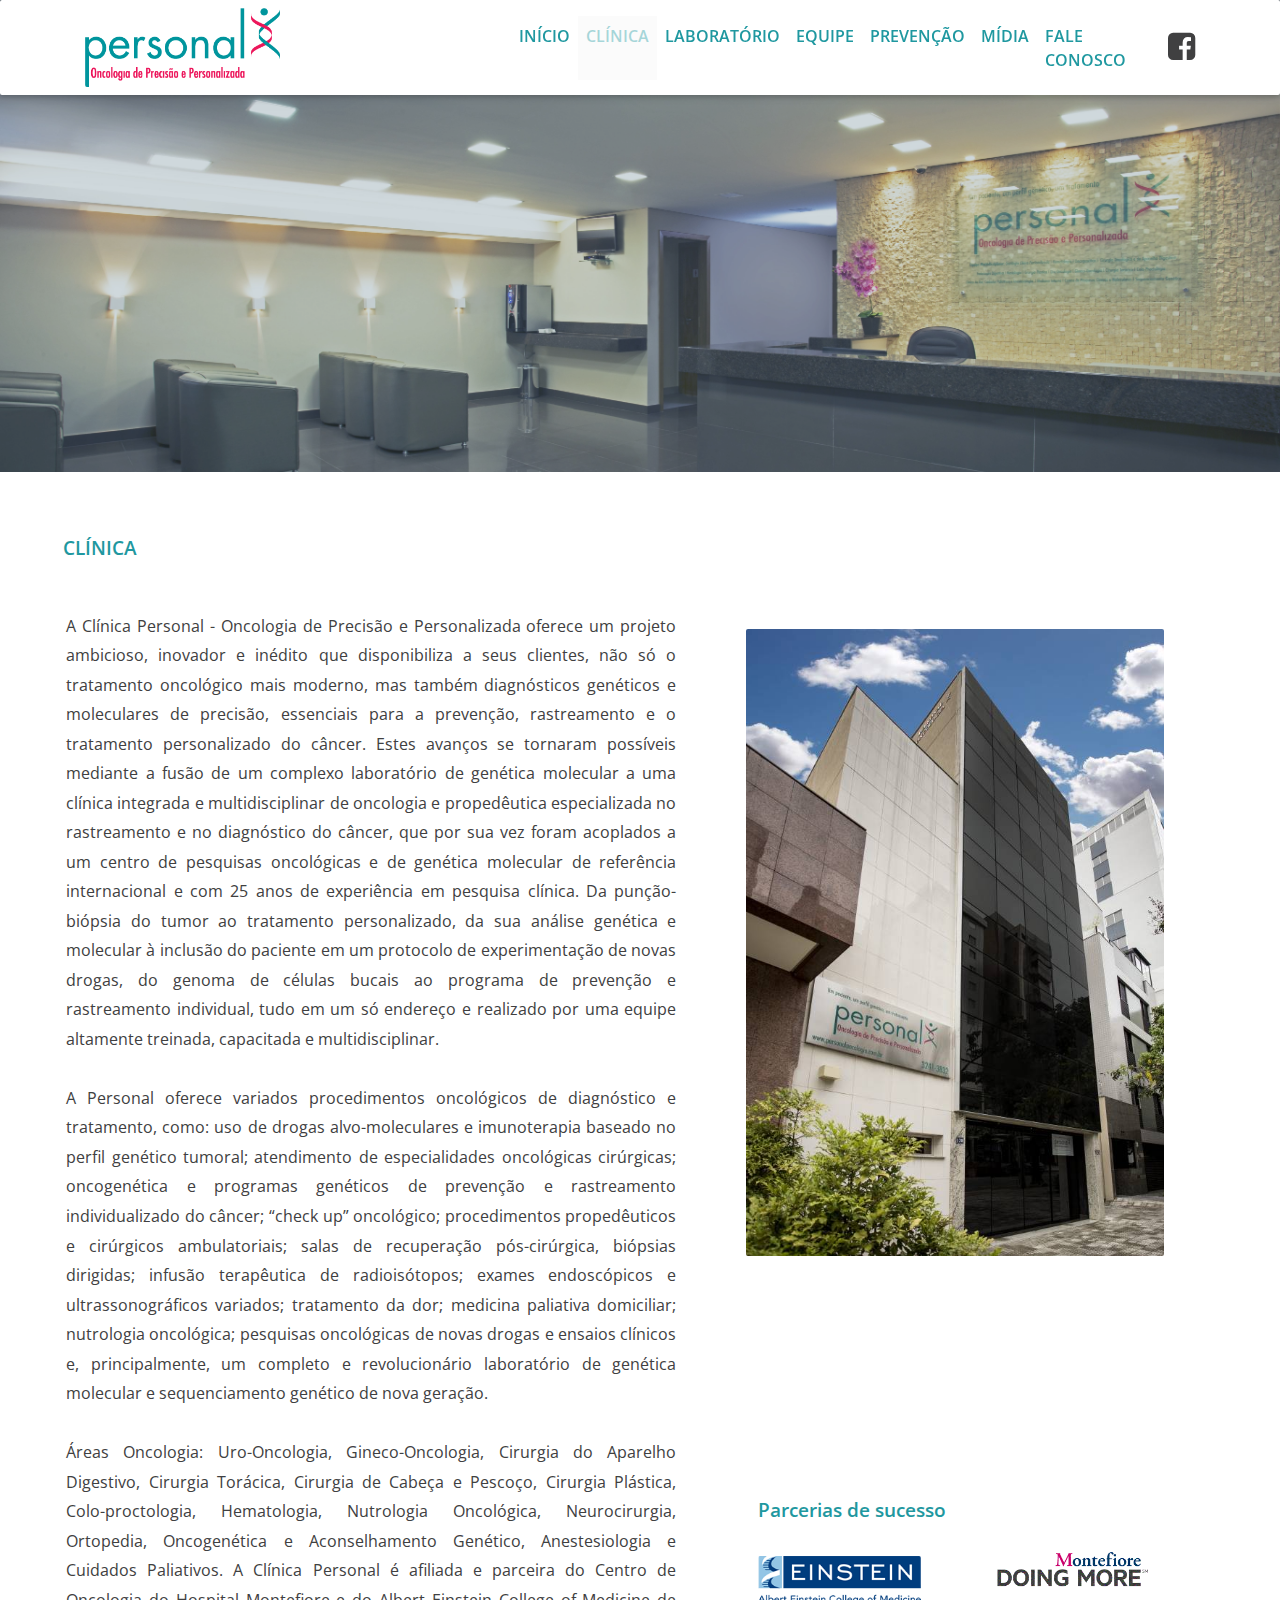
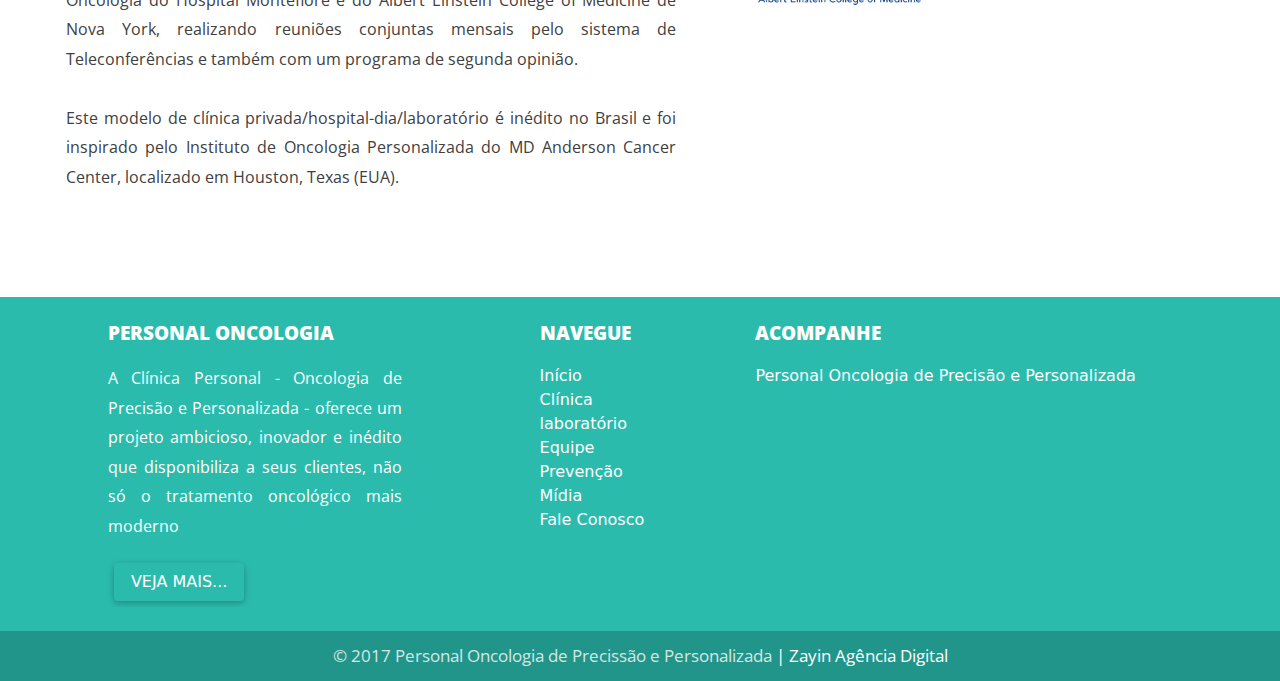
<file: aclinica.html>
<!DOCTYPE html>
<html lang="en">

<head>

    <meta charset="utf-8">
    <meta name="viewport" content="width=device-width, initial-scale=1, shrink-to-fit=no">
    <meta http-equiv="x-ua-compatible" content="ie=edge">

    <title> Clínica | Personal - Oncologia de Precisão e Personalizada</title>

    <link rel="stylesheet" href="css/style.css">
    <link rel="stylesheet" href="css/midia.css">
    <link href="css/mdb.min.css" rel="stylesheet">
    <link href="css/bootstrap.min.css" rel="stylesheet">
    <link rel="stylesheet" href="https://maxcdn.bootstrapcdn.com/font-awesome/4.6.0/css/font-awesome.min.css">
    <link href="https://fonts.googleapis.com/css?family=Open+Sans:300,400,600,700" rel="stylesheet">



 
</head>

<body>
    <!--Navbar-->
    <nav class="navbar navbar-toggleable-md navbar-dark fixed-top scrolling-navbar">
        <div class="container">
            
           <div class="cont_lg"> 
                <a href="index" target="_top"> 
                    <img class="logo" src="img/logo_personal.png" alt="Personal Oncologia de Precisão e Personalizada - Belo Horizonte - MG" /></a>
            </div> 
            

            
            <button class="ajs_10 no_961" type="button" data-toggle="collapse" data-target="#navbarNav1" aria-controls="navbarNav1" aria-expanded="false" aria-label="Toggle navigation">
                <!--span class="navbar-toggler-icon"></span-->
                Menu <i class="fa fa-navicon nodesk ver_991" aria-hidden="true"></i>
            </button>
         




            <div class="collapse navbar-collapse" id="navbarNav1">
                <ul class="navbar-nav mr-auto ajust_07">
                    <li class="nav-item"><a href="index" target="_top" class="nav-link">INÍCIO<span class="sr-only">(current)</span></a></li>
                    <li class="nav-item active"> <a href="aclinica" target="_top" class="nav-link">CLÍNICA</a></li>
                    <li class="nav-item"><a href="laboratorio" target="_top" class="nav-link">LABORATÓRIO</a></li>
                    <li class="nav-item"><a href="equipe" target="_top" class="nav-link">EQUIPE</a></li>
                    <li class="nav-item"><a href="prevencao" target="_top" class="nav-link">PREVENÇÃO</a></li>
                    <li class="nav-item"><a href="midia" target="_top" class="nav-link">MÍDIA</a></li>
                    <li class="nav-item"><a href="faleconosco" target="_top" class="nav-link">FALE CONOSCO</a></li>
                </ul>
            </div>
            
            <div class="no_facebook">
             <a href="https://www.facebook.com/personaloncologia/?fref=ts" target="_new">
               <i class="fa fa-facebook-square fa-2x cor_03" aria-hidden="true"></i></a>
            </div> 
        </div><!--fin container-->
    </nav><!--/.Navbar-->

    <div class="conteudo_1 view hm-bluegrey-light">
        <div class="mask flex-center">
            <!--p class="white-text titulo_gg">Zayin Agência Digital</p-->
        </div>
        <br><br><br><br><br><br><br><br><br><br><br>
        <br class="no_1280"><br class=" no_1280"><br><br><br>
        <br><br class="no_1280 "><br class="no_1280"><br class="no_1280"><br class="no_1280">
        <br><br class="no_1280"><br class=" no_1280"><br class=" no_1280"><br class="no_1280"><br class=" no_1280">
        <br><br class="no_320 no_1280"><br class="no_320 no_1280 ">
    </div>

<div class="conteudo_2">
    <div class="container_01">

   <div class="grid_14 ajust_03">
      <div class="grid_8  ajust_02"> 
        <p class="al_02 cor_02 titulo_g ajust_06">CLÍNICA</p>

        <p class="al_02 cor_01 texto_01 ajust_04 cor_03">A Clínica Personal - Oncologia de Precisão e Personalizada oferece um projeto ambicioso, inovador e inédito que disponibiliza a seus clientes, não só o tratamento oncológico mais moderno, mas também diagnósticos genéticos e moleculares de precisão, essenciais para a prevenção, rastreamento e o  tratamento  personalizado do câncer. Estes avanços se tornaram possíveis mediante a fusão de um complexo laboratório de genética molecular a uma clínica integrada e multidisciplinar de oncologia e propedêutica especializada no rastreamento e no diagnóstico do câncer, que por sua vez foram acoplados a  um centro de  pesquisas oncológicas e de genética molecular de referência internacional e com 25 anos de experiência em pesquisa clínica. Da punção-biópsia do tumor ao tratamento personalizado, da sua análise genética e molecular à inclusão do paciente em um protocolo de experimentação de novas drogas,
             do genoma de células bucais ao programa de prevenção e rastreamento individual, tudo em um só endereço e realizado por uma equipe altamente treinada, capacitada e multidisciplinar.<br><br>
             A Personal oferece variados procedimentos oncológicos de diagnóstico e tratamento, como: uso de drogas alvo-moleculares e imunoterapia baseado no perfil genético tumoral; atendimento de especialidades oncológicas cirúrgicas; oncogenética e  programas genéticos de prevenção e rastreamento individualizado do câncer; “check up” oncológico; procedimentos propedêuticos e cirúrgicos ambulatoriais; salas de recuperação pós-cirúrgica, biópsias dirigidas; infusão terapêutica de radioisótopos; exames endoscópicos e ultrassonográficos variados; tratamento da dor; medicina paliativa domiciliar; nutrologia oncológica; pesquisas oncológicas de novas drogas e ensaios clínicos e, principalmente, um completo e revolucionário laboratório de genética molecular e sequenciamento genético de nova  geração.<br><br>
             
             Áreas Oncologia: Uro-Oncologia, Gineco-Oncologia, Cirurgia do Aparelho Digestivo, Cirurgia Torácica, Cirurgia de Cabeça e Pescoço, Cirurgia Plástica, Colo-proctologia, Hematologia, Nutrologia Oncológica, Neurocirurgia, Ortopedia, Oncogenética e Aconselhamento Genético, Anestesiologia e Cuidados Paliativos. A Clínica Personal é afiliada e parceira do Centro de Oncologia do Hospital Montefiore e do Albert Einstein College of Medicine de Nova York, realizando reuniões conjuntas mensais pelo sistema de Teleconferências e também com um  programa de segunda opinião. <br><br>
             Este modelo de clínica privada/hospital-dia/laboratório é inédito no Brasil e foi inspirado pelo Instituto de Oncologia Personalizada do MD Anderson Cancer Center, localizado em Houston, Texas (EUA). 
       </p>

      </div><!--fin grid_7-->  
   
   
          <div class="grid_6 ajust_05">
              <img src="img/4.jpg" alt="fachada da clínica Personal Oncologia" />
          </div>
   
          <div class="grid_6 ajust_21">
             
             <p class="titulo_g cor_02 al_02">Parcerias de sucesso</p>

             <div class="grid_7 ajust_23">
                 <a href="http://www.einstein.yu.edu/about/contact-us.asp" target="_new">
                   <img src="img/einstein-logo.png" alt="Parceiro do Albert Einstein College of Medicine de Nova York, EUA" /></a>
             </div>

             <div class="grid_7 ajust_22">
               <a href="http://www.montefiore.org/" target="new">  
                 <img src="img/logo.gif" alt="Parceiro do Centro de Oncologia do Hospital Montefiore" /></a>
             </div>    

          </div><!--fin grid_6-->    
        
   </div><!--fin grid_14-->

    </div><!--fin container-fluid-->
</div><!--fin conteudo_2-->



    <footer class="page-footer center-on-small-only">
        <!--Footer Links-->
        <div class="container_01">
            <div class="row">

                <!--First column-->
                <div class="col-md-3 offset-lg-1 hidden-lg-down">
                    <p class="titulo_f"><strong>PERSONAL ONCOLOGIA</strong></p>
                    <p class="texto_03 al_02">A Clínica Personal - Oncologia de Precisão e Personalizada - oferece um projeto ambicioso, inovador e inédito que disponibiliza a seus clientes, não só o tratamento oncológico mais moderno</p>
                    <a target="_top" href="aclinica" class="btn default-color">Veja mais...</a>
                </div>
                <!--/.First column-->

                <hr class="hidden-md-up">
                <!--Second column-->
                <div class="col-lg-2 col-md-4 offset-lg-1 corrige_01 ajs_18">
                    <p class="titulo_f"><strong>NAVEGUE</strong></p>
                    <ul>
                        <li><a href="inicio" target="_top">Início</a></li>
                        <li><a href="aclinica" target="_top">Clínica</a></li>
                        <li><a href="laboratorio" translate="_top">laboratório</a></li>
                        <li><a href="equipe" target="_top">Equipe</a></li>
                        <li><a href="prevencao" target="_top">Prevenção</a></li>
                        <li><a href="midia" target="_top">Mídia</a></li>
                        <li><a href="faleconosco" target="_top">Fale Conosco</a></li>
                    </ul>
                </div>
                <!--/.Second column-->

                <hr class="hidden-md-up">

                <div class="col-lg-4 col-md-8 ver_facebook">
                    <p class="titulo_f"><strong>ACOMPANHE</strong></p>


                    <div class="fb-page" data-href="https://www.facebook.com/personaloncologia/?fref=ts" data-small-header="false" data-adapt-container-width="true"
                        data-hide-cover="false" data-show-facepile="true">
                        <blockquote cite="https://www.facebook.com/personaloncologia/?fref=ts" class="fb-xfbml-parse-ignore"><a href="https://www.facebook.com/personaloncologia/?fref=ts">Personal Oncologia de Precisão e Personalizada</a></blockquote>
                    </div>
                </div>

            </div>
        </div>
        <!--/.Footer Links-->

        <br>


        <!--Copyright-->
        <div class="footer-copyright">
            <div class="container-fluid">
                <p>© 2017 Personal Oncologia de Precissão e Personalizada <a href="http://www.zayin.site"> | Zayin Agência Digital</a></p>

            </div>
        </div>
        <!--/.Copyright-->

    </footer>
    <!--/.Footer-->

    <!-- SCRIPTS -->
    <script type="text/javascript" src="js/jquery-2.2.3.min.js"></script>
    <script type="text/javascript" src="js/tether.min.js"></script>
    <script type="text/javascript" src="js/bootstrap.min.js"></script>
    <script type="text/javascript" src="js/mdb.min.js"></script>

    <script>
       $('.carousel').carousel({
        interval: 5000
        })
    </script>
 
     <div id="fb-root"></div>
    <script>(function(d, s, id) {
    var js, fjs = d.getElementsByTagName(s)[0];
    if (d.getElementById(id)) return;
    js = d.createElement(s); js.id = id;
    js.src = "//connect.facebook.net/pt_BR/sdk.js#xfbml=1&version=v2.8";
    fjs.parentNode.insertBefore(js, fjs);
    }(document, 'script', 'facebook-jssdk'));</script>

</body>

</html>
</file>
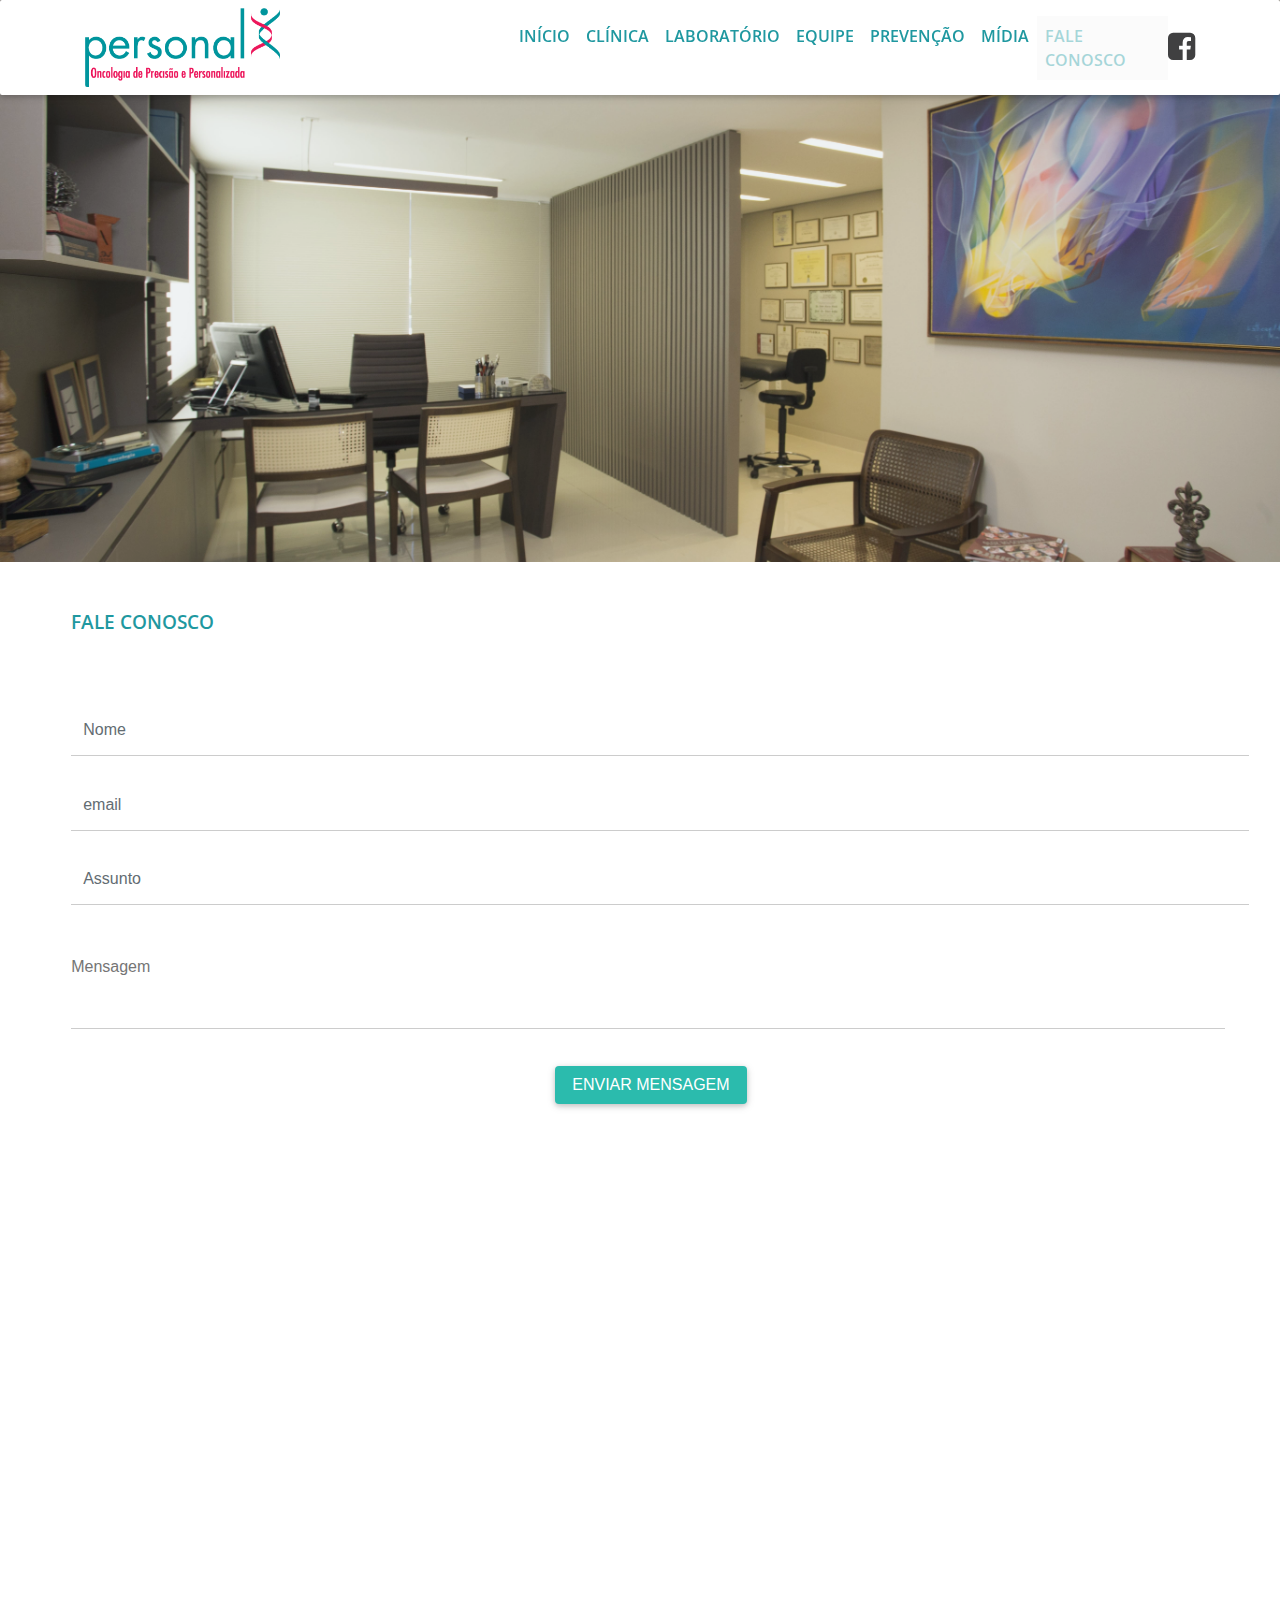
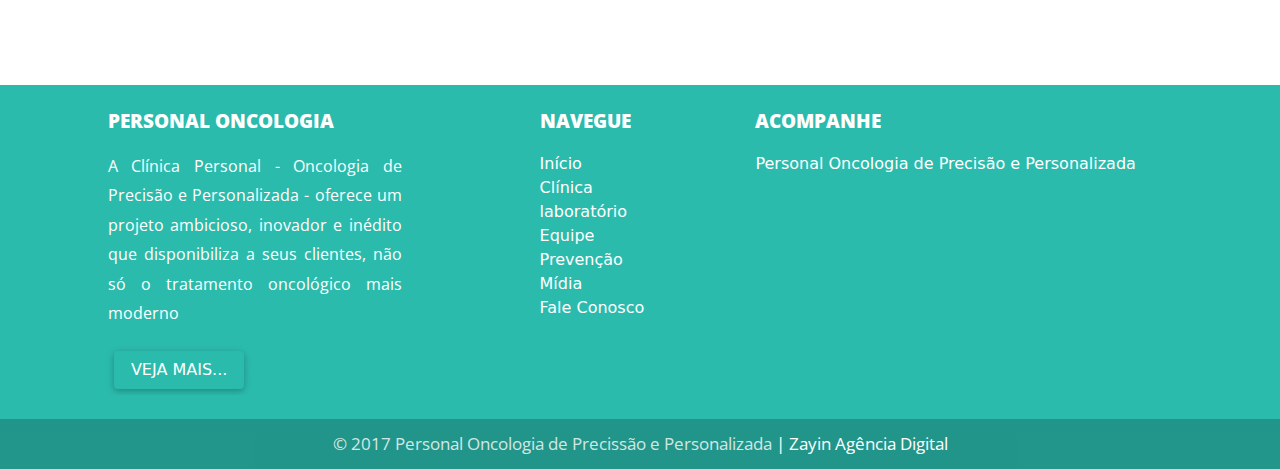
<file: faleconosco.html>
<!DOCTYPE html>
<html lang="en">

<head>

    <meta charset="utf-8">
    <meta name="viewport" content="width=device-width, initial-scale=1, shrink-to-fit=no">
    <meta http-equiv="x-ua-compatible" content="ie=edge">

    <title>Fale Conosco | Personal - Oncologia de Precisão e Personalizada</title>

    <link rel="stylesheet" href="css/style.css">
    <link rel="stylesheet" href="css/midia.css">
    <link href="css/mdb.min.css" rel="stylesheet">
    <link href="css/bootstrap.min.css" rel="stylesheet">
    <link rel="stylesheet" href="https://maxcdn.bootstrapcdn.com/font-awesome/4.6.0/css/font-awesome.min.css">
    <link href="https://fonts.googleapis.com/css?family=Open+Sans:300,400,600,700" rel="stylesheet">



 
</head>

<body>

    <!--Navbar-->
    <nav class="navbar navbar-toggleable-md navbar-dark fixed-top scrolling-navbar">
        <div class="container">
            
           <div class="cont_lg"> 
                <a href="index" target="_top"> 
                    <img class="logo" src="img/logo_personal.png" alt="Personal Oncologia de Precisão e Personalizada - Belo Horizonte - MG" /></a>
            </div> 
            

            
           <button class="ajs_10 no_961" type="button" data-toggle="collapse" data-target="#navbarNav1" aria-controls="navbarNav1" aria-expanded="false" aria-label="Toggle navigation">
                <!--span class="navbar-toggler-icon"></span-->
               Menu <i class="fa fa-navicon nodesk ver_991" aria-hidden="true"></i>
            </button>
         




            <div class="collapse navbar-collapse" id="navbarNav1">
                <ul class="navbar-nav mr-auto ajust_07">
                    <li class="nav-item"><a href="index" target="_top" class="nav-link">INÍCIO<span class="sr-only">(current)</span></a></li>
                    <li class="nav-item"> <a href="aclinica" target="_top" class="nav-link">CLÍNICA</a></li>
                    <li class="nav-item"><a href="laboratorio" target="_top" class="nav-link">LABORATÓRIO</a></li>
                    <li class="nav-item"><a href="equipe" target="_top" class="nav-link">EQUIPE</a></li>
                    <li class="nav-item"><a href="prevencao" target="_top" class="nav-link">PREVENÇÃO</a></li>
                    <li class="nav-item"><a href="midia" target="_top" class="nav-link">MÍDIA</a></li>
                    <li class="nav-item active"><a href="faleconosco" target="_top" class="nav-link">FALE CONOSCO</a></li>
                </ul>
            </div>
           
           <div class="no_facebook">
             <a href="https://www.facebook.com/personaloncologia/?fref=ts" target="_new">
               <i class="fa fa-facebook-square fa-2x cor_03" aria-hidden="true"></i></a>
           </div>

        </div><!--fin container-->
    </nav><!--/.Navbar-->


    <div class="conteudo_12 view hm-bluegrey-slight">
        <div class="mask flex-center">
            <!--p class="white-text titulo_gg">Zayin Agência Digital</p-->
        </div>
        <br><br><br><br><br>
        <br><br><br><br><br>
        <br><br><br><br><br>
        <br class="nophone"><br class="nophone"><br class="nophone no_1280"><br class="nophone no_1280"><br class="nophone no_1280">
        <br class="nophone no_1280"><br class="nophone no_1280"><br class="nophone no_1280"><br class="nophone no_1280">
    </div>



<div class="conteudo_10">
  <div class="container_01">  
   <div class="grid_14 ajust_38">
        <!--Naked Form-->
        <div class="card-block">

            <!--Header-->
            <div class="text-center ">
                <p class="al_02 titulo_g cor_02">FALE CONOSCO</p><br><br>
                <!--hr class="mt-2 mb-2"-->
            </div>

                 <form  action="faleconosco.php" method="post">
                    <div class="md-form">
                        <input type="text" name="nome" id="nome" class="form-control" placeholder="Nome">
                    </div>

                    <div class="md-form">
                        <input type="text" name="email" id="email" class="form-control" placeholder="email">
                    </div>

                    <div class="md-form">
                        <input type="text" name="assunto" id="assunto" class="form-control" placeholder="Assunto">
                    </div>

                    <div class="md-form">
                        <textarea type="text" name="mensagem" id="mensagem" class="md-textarea" placeholder="Mensagem"></textarea>
                    </div>

                    <div class="text-center">
                        <button class="btn btn-default" type="submit">ENVIAR MENSAGEM</button>

                        <!--div class="call">
                            <br>
                            <p>Or would you prefer to call?
                                <br>
                                <span><i class="fa fa-phone"> </i></span> + 01 234 565 280</p>
                         </div-->
                    </div>
                </form>
        </div>
        <!--Naked Form-->
     </div><!--fin ajust_14-->

 

  </div><!--fin container_01-->
</div><!--fin conteudo_10--> 



<iframe src="https://www.google.com/maps/embed?pb=!1m18!1m12!1m3!1d3750.9106243659467!2d-43.92482728508536!3d-19.928170786604817!2m3!1f0!2f0!3f0!3m2!1i1024!2i768!4f13.1!3m3!1m2!1s0xa699930c2e332f%3A0xb24177a178e465fd!2sR.+Padre+Rolim%2C+120+-+Santa+Efig%C3%AAnia%2C+Belo+Horizonte+-+MG%2C+30130-090!5e0!3m2!1spt-BR!2sbr!4v1485888136867" width="100%" height="450" frameborder="0" style="border:0" allowfullscreen></iframe>











    <footer class="page-footer center-on-small-only">
        <!--Footer Links-->
        <div class="container_01">
            <div class="row">

                <!--First column-->
                <div class="col-md-3 offset-lg-1 hidden-lg-down">
                    <p class="titulo_f"><strong>PERSONAL ONCOLOGIA</strong></p>
                    <p class="texto_03 al_02">A Clínica Personal - Oncologia de Precisão e Personalizada - oferece um projeto ambicioso, inovador e inédito que disponibiliza a seus clientes, não só o tratamento oncológico mais moderno</p>
                    <a target="_top" href="aclinica" class="btn default-color">Veja mais...</a>
                </div>
                <!--/.First column-->

                <hr class="hidden-md-up">

                <!--Second column-->
                <div class="col-lg-2 col-md-4 offset-lg-1 corrige_01 ajs_18">
                    <p class="titulo_f"><strong>NAVEGUE</strong></p>
                    <ul>
                        <li><a href="inicio" target="_top">Início</a></li>
                        <li><a href="aclinica" target="_top">Clínica</a></li>
                        <li><a href="laboratorio" translate="_top">laboratório</a></li>
                        <li><a href="equipe" target="_top">Equipe</a></li>
                        <li><a href="prevencao" target="_top">Prevenção</a></li>
                        <li><a href="midia" target="_top">Mídia</a></li>
                        <li><a href="faleconosco" target="_top">Fale Conosco</a></li>
                    </ul>
                </div>
                <!--/.Second column-->

                <hr class="hidden-md-up">

                <div class="col-lg-4 col-md-8 ver_facebook ajs_19">
                    <p class="titulo_f"><strong>ACOMPANHE</strong></p>


                    <div class="fb-page" data-href="https://www.facebook.com/personaloncologia/?fref=ts" data-small-header="false" data-adapt-container-width="true"
                        data-hide-cover="false" data-show-facepile="true">
                        <blockquote cite="https://www.facebook.com/personaloncologia/?fref=ts" class="fb-xfbml-parse-ignore"><a href="https://www.facebook.com/personaloncologia/?fref=ts">Personal Oncologia de Precisão e Personalizada</a></blockquote>
                    </div>
                </div>

            </div>
        </div>
        <!--/.Footer Links-->

        <br>


        <!--Copyright-->
        <div class="footer-copyright">
            <div class="container-fluid">
                <p>© 2017 Personal Oncologia de Precissão e Personalizada <a href="http://www.zayin.site"> | Zayin Agência Digital</a></p>

            </div>
        </div>
        <!--/.Copyright-->

    </footer>
    <!--/.Footer-->

    <!-- SCRIPTS -->
    <script type="text/javascript" src="js/jquery-2.2.3.min.js"></script>
    <script type="text/javascript" src="js/tether.min.js"></script>
    <script type="text/javascript" src="js/bootstrap.min.js"></script>
    <script type="text/javascript" src="js/mdb.min.js"></script>

    <script>
       $('.carousel').carousel({
        interval: 5000
        })
    </script>

    <div id="fb-root"></div>
    <script>(function(d, s, id) {
    var js, fjs = d.getElementsByTagName(s)[0];
    if (d.getElementById(id)) return;
    js = d.createElement(s); js.id = id;
    js.src = "//connect.facebook.net/pt_BR/sdk.js#xfbml=1&version=v2.8";
    fjs.parentNode.insertBefore(js, fjs);
    }(document, 'script', 'facebook-jssdk'));</script>

</body>

</html>
</file>
<file: css/style.css>
html, body, .view { height: 100%;}
.nav-item a{font-family: 'Open Sans', sans-serif; font-weight: 600;}
.navbar {background-color: #fff;color: #333;}
.scrolling-navbar { -webkit-transition: background .5s ease-in-out, padding .5s ease-in-out; -moz-transition: background .5s ease-in-out, padding .5s ease-in-out; transition: background .5s ease-in-out, padding .5s ease-in-out;}
.top-nav-collapse {background-color: #fff;}
footer.page-footer {background-color: #1f98a0;margin-top: 0;}
 @media only screen and (max-width: 768px) {.navbar {background-color: #4B515D;}}
.carousel,.carousel-item,.active {height: 100%;}
.carousel-inner {height: 100%;}
.flex-center {color: #fff;}
.carousel-caption_01 {position: absolute;right: 15%;bottom: 180px;/*left: 10%;*/right: 10%;z-index: 10;padding-top: 20px;padding-bottom: 20px;color: #fff;text-align: center;}
@media (min-width: 776px) {.carousel .view ul li {display: inline;}
.carousel .view .full-bg-img ul li .flex-item {margin-bottom: 1.5rem;}}
/*-----------------SUB---------------*/
.fa-2x{ font-size: 1.511em;}
.fa-facebook-square{ color: #333;}
.titulo_gg{font-family: 'Open Sans', sans-serif; font-size: 2.365em; line-height: 2.945rem;}
.titulo_g{font-family: 'Open Sans', sans-serif; font-size: 1.188em;  /* font-size: 1.465em;*/ font-weight: 600; line-height: 1.945rem;}
.titulo_f{font-family: 'Open Sans', sans-serif; font-size: 1.165em; font-weight: 600; line-height: 1.945rem;}
.texto_01{font-family: 'Open Sans', sans-serif; font-size: 1.000em; /*font-size: 1.015em;*/ line-height: 1.845rem;}
.texto_02{font-family: 'Open Sans', sans-serif; font-size: 1.000em; line-height: 1.845rem;}
.texto_03{font-family: 'Open Sans', sans-serif; font-size: 1.000em; line-height: 1.845rem;}
.texto_04{font-family: 'Open Sans', sans-serif; font-weight: 600; font-size: 1.015em; line-height: 1.645rem;}
.texto_05{font-family: 'Open Sans', sans-serif; font-size: 0.969em; line-height: 1.645rem;}
p{ font-family: 'Open Sans', sans-serif; font-size: 1.045em;}
.bk_color_1{ background-color: #FFF;}
.bk_color_2{ background-color: goldenrod;}
.bk_color_3{ background-color: mediumpurple;}
.bk_color_4{ background-color: #2BBBAD;}
.cor_01{ color: #FFF;}
.cor_02{ color: #1f98a0;}
.cor_03{ color: #404041;}
.cor_04{ color: #666666;}
.form3{ margin: 0 0 0;}
.nav-item{ color: #333;}
.al_01{ text-align: center;}
.al_02{ text-align: justify;}
.al_03{ text-align: left;}
.al_04{ text-align: right;}
.ajust_01{ margin: 0 12% 0;}
.ajust_02{ margin: 3% 1% 0; padding-bottom: 3%;}
.ajust_03{ margin: 2% 3.5% 0; padding-bottom: 3%;}
.ajust_04{ margin: 6% 0 0; padding: 1.5%;}
.ajust_05{ margin: 10% 6% 0;}
.ajust_06{ margin: 0 1% 0;}
.ajust_07{ margin: 0 26% 0;}
.ajust_08{ margin: 2% 3.5% 0; padding-bottom: 3%;}
.ajust_09{ margin: 3% 1% 0; padding-bottom: 3%;}/*disponivel*/
.ajust_10{ margin: 2% 1% 0;}
.ajust_11{ margin: 2% 0 0; padding: 1.5%;}
.ajust_12{ margin: 2% 0 0; padding-bottom: 2%;}
.ajust_13{ margin: 15% 4% 0;}
.ajust_14{ margin: 5% 0 0; padding-bottom: 3%;}
.ajust_15{ margin: 3% 0 0; padding-bottom: 3%;}
.ajust_16{ margin: 0 0 0;}
.ajust_17{ margin: 0 5% 0; padding-bottom: 1%;}/*livre*/
.ajust_18{ margin: 5% 4% 0; padding-bottom: 6%;}
.ajust_19{ margin: 0 2% 0;}
.ajust_20{ margin: 0 2% 0;}
.ajust_21{ margin: 12% 6% 0;}
.ajust_22{ margin: 0% 4% 0;}
.ajust_23{ margin: 3% 0 0;}
.ajust_24{ margin: 3% 5% 0;}
.ajust_25{ margin: 3% 3% 0;}
.ajust_26{ margin: 26% 0 0;}
.ajust_27{ margin: 0 8% 0;}
.ajust_28{ margin: 1% 3.5% 0; padding-bottom: 2%;}
.ajust_29{ margin: 2% 1% 0;}
.ajust_30{ margin: 3.5% 1% 0;}
.ajust_31{ margin: 3.5% 5% 0;}
.ajust_32{ margin: 5% 0 0;}
.ajust_33{ margin: 0 11% 0;}
.ajust_34{ margin: 2% 5% 0;}
.ajust_35{ margin: 2% 1% 0;}
.ajust_36{ margin: 0 0 0; padding: 1.5%;}
.ajust_37{ margin: 2% 3.5% 0; padding-bottom: 3%;}
.ajust_38{ margin: 2% 4% 0; padding-bottom: 6%;}
.ajust_39{ width: 20%; margin: 0 20% 0;}
.ajust_40{ width: 100%;}
.ajust_41{ margin: 50% 0 0; padding-bottom: 3%}
.ajust_42{ margin: 10% 2% 0;}
.ajust_43{ margin: 1% 3.5% 0; padding-bottom: 2%;}
.ajust_44{ margin: 2% 1% 0;}
.ajust_45{ margin: 2% 1% 0;}
.ajust_46{ margin: 0 0 0;}
.ajust_47{ margin: 0 1% 0;}
.ajust_48{ margin: 0 1% 0;}
.ajust_49{ margin: 0 4% 0;}
.ajust_50{ margin: 0 10% 0;}
.ajust_51{ margin: 2% 0 0;}
.ajust_52{ margin: 0 10% 0;}
.ajust_53{ margin: 0 0 0;}
.ajust_54{ margin: 0 1.5% 0;}
.ajust_55{ margin: 0 0 0;}
.ajust_56{ margin: 0 0 0;}
.ajust_57{ margin: 3% 0 0; padding-bottom: 6%;}
.ajust_58{ margin: 0 4.5% 0;}
.ajust_59{ margin: 2% 4.5% 0;}
.ajust_60{ margin: 5% 0 0;}
.ajust_61{ margin: 8% 3% 0;}
.ajust_62{ margin: 0 7% 0;}
.ajust_63{ margin: 0 18% 0;}
.ajust_64{ margin: 0 1% 0; padding-bottom: 2%;}
.ajust_65{ margin: 0 41% 0;}
.ajust_66{ margin: 2% 0 0;}
.ajust_67{ margin: 5% 7.8% 0; padding: 0.5%}
.ajust_67:hover{ background-color: lightseagreen;}
.ajust_67:hover p{ background-color: lightseagreen; color: white;}
.ajust_68{ margin: 1% 0 0;}
.cont_lg{ width: 17%; height: auto; margin: 0 0 0;}
.conteudo_1{ width: 100%; height: auto;background-image: url(../img/7.jpg);background-size: 10768px 7350px;background-position: 50% 0px;-webkit-background-size: cover;-moz-background-size: cover;-o-background-size: cover;background-size: cover;}
.conteudo_2{ width: 100%; height: auto;background-color: #fff;}
.conteudo_3{ width: 100%; height: auto;background-image: url(../img/8.jpg);background-size: 10768px 7350px;background-position: 50% -250px;-webkit-background-size: cover;-moz-background-size: cover;-o-background-size: cover;background-size: cover;}
.conteudo_4{ width: 100%; height: auto;background-color: #e8195a;}.conteudo_5{ width: 100%; height: auto; background-color: #fff;}
.conteudo_6{ width: 100%; height: auto;background-color: #fff;}
.conteudo_7{ width: 100%; height: auto;background-image: url(../img/36.jpg);background-size: 10768px 7350px;background-position: 50% 0px;-webkit-background-size: cover;-moz-background-size: cover; -o-background-size: cover;background-size: cover;}
.conteudo_8{ width: 100%; height: auto;background-color: #fff;}
.conteudo_9{ width: 100%; height: auto;background-image: url(../img/91.jpg);background-size: 10768px 7350px;background-position: 50% -58px;-webkit-background-size: cover;-moz-background-size: cover;-o-background-size: cover;background-size: cover;}
.conteudo_10{ width: 100%; height: auto;background-color: #fff;}
.conteudo_11{ width: 100%; height: auto;background-color: #fff;}
.conteudo_12{ width: 100%; height: auto;background-image: url(../img/28.jpg);background-size: 10768px 7350px;background-position: 50% -58px;-webkit-background-size: cover;-moz-background-size: cover;-o-background-size: cover;background-size: cover;}
.mm{ width: 100%; height: 450px; margin: 0 0 0;}
.conteudo_13{ width: 100%; height: auto;}
.conteudo_14{ width: 100%; height: auto; background-color: #fff;}
.conteudo_15{ width: 100%; height: auto; background-image: url(../img/40.jpg);background-size: 10768px 7350px;background-position: 50% -58px;-webkit-background-size: cover;-moz-background-size: cover;-o-background-size: cover;background-size: cover;}
.conteudo_16{ width: 100%; height: auto; background-color: #fff;}
.conteudo_17{ width: 100%; height: auto; background-color: #fff;}
.icone_01{ width: 22%;}
.icone_02{ width: 15%;}
.icone_03{ width: 24%; margin-right:0.041%;	margin-bottom:.041%; float: left; display: block;}
/**** CONFIGURACAO GRID SITE ****/
.grid_1   { width: 5.405%;   /* 80px    /  1480px =  0,0677966101694915% */}
.grid_2   { width: 12.162%;  /* 180px   /  1480px =  0,0677966101694915% */}
.grid_3   { width: 18.918%;  /* 280px   /  1480px =  0,0677966101694915% */}
.grid_4   { width: 25.675%;  /* 380px   /  1480px =  0,0677966101694915% */}
.grid_5   { width: 32.432%;  /* 480px   /  1480px =  0,1525423728813559% */}
.grid_6   { width: 39.189%;  /* 580px   /  1480px =  0,2372881355932203% */}
.grid_7   { width: 45.945%;  /* 680px   /  1480px =  0,3220338983050847% */}
.grid_8   { width: 52.702%;  /* 780px   /  1480px =  0,4067796610169492% */}
.grid_9   { width: 59.459%;  /* 880px   /  1480px =  0,4915254237288136% */}
.grid_10  { width: 66.216%;  /* 980px   /  1480px = 0,576271186440678% */}
.grid_11  { width: 72.972%;  /* 1080px  /  1480px = 0,6610169491525424% */}
.grid_12  { width: 79.729%;  /* 1180px  /  1480px = 0,7457627118644068% */}
.grid_13  { width: 86.486%;  /* 1280px  /  1480px = 0,8305084745762712% */}
.grid_14  { width: 93.243%;  /* 1380px  /  1480px = 0,9152542372881356% */}
.grid_15  { width: 100%;     /* 1480px  /  1480px = 100% */}
.container_01 { width: 100%; max-width: 1480px;	padding: 0  0 0; margin: auto; overflow: auto;}
.container_01 :last-child { margin-right: 0!important; }
.fright { float: right; }
.grid_1, .grid_2, .grid_3, .grid_4, .grid_5, .grid_6, .grid_7, .grid_8, .grid_9, .grid_10, .grid_11, .grid_12, .grid_13, .grid_14, .grid_15 { margin-right:0.041%;	margin-bottom:.041%; float: left; display: block;}
img, object { max-width: 100%; min-width: 100%; height: auto; }
</file>
<file: css/midia.css>
/*----Inic ajust media----*/
@media screen and (min-width: 2801px) and (max-width: 3500px) {
.no_961{ display: none;}
.nodesk{ display: none}
.no_1280{ display: none;} 
/*A CLINICA*/
.conteudo_1{ width: 100%; height: auto;background-image: url(../img/7.jpg); background-size: 10768px 7350px; background-position: 50% -410px;-webkit-background-size: cover;-moz-background-size: cover;-o-background-size: cover;background-size: cover;}
.ajust_05{ width: 33%;}
.ajust_21{margin: 4% 6% 0;}
.ajust_23{ width: 35%;}
.ajust_22{ width: 35%; margin: 0 15% 0;}
/*LABORATORIO*/
.conteudo_3{ width: 100%; height: auto; background-image: url(../img/8.jpg);background-size: 10768px 7350px;background-position: 50% -670px; -webkit-background-size: cover; -moz-background-size: cover; -o-background-size: cover; background-size: cover;} }
@media screen and (min-width: 2561px) and (max-width: 2800px) {
.no_961{ display: none;}
.nodesk{ display: none}
.no_1280{ display: none;} 
/*A CLINICA*/
.conteudo_1{ width: 100%; height: auto; background-image: url(../img/7.jpg); background-size: 10768px 7350px;background-position: 50% -410px; -webkit-background-size: cover; -moz-background-size: cover; -o-background-size: cover; background-size: cover;}
.ajust_05{ width: 33%;}
.ajust_21{margin: 4% 6% 0;}
.ajust_23{ width: 35%;}
.ajust_22{ width: 35%; margin: 0 15% 0;}
/*LABORATORIO*/
.conteudo_3{ width: 100%; height: auto; background-image: url(../img/8.jpg); background-size: 10768px 7350px; background-position: 50% -670px; -webkit-background-size: cover; -moz-background-size: cover; -o-background-size: cover; background-size: cover;} }
@media screen and (min-width: 2200px) and (max-width: 2560px) {
.no_961{ display: none;}
.nodesk{ display: none}
.no_1280{ display: none;} 
/*INDEX*/
.ajs_20{ margin: 4% 0 0;}
/*A CLINICA*/
.conteudo_1{ width: 100%; height: auto; background-image: url(../img/7.jpg); background-size: 10768px 7350px;background-position: 50% -410px;padding-bottom: 10%;-webkit-background-size: cover;-moz-background-size: cover;-o-background-size: cover; background-size: cover;}    
.ajust_05{ width: 33%;}
.ajust_21{margin: 4% 6% 0;}
.ajust_23{ width: 35%;}
.ajust_22{ width: 35%; margin: 0 15% 0;}
/*LABORATORIO*/
.conteudo_3{ width: 100%; height: auto; background-image: url(../img/8.jpg);background-size: 10768px 7350px;background-position: 50% -570px;padding-bottom: 10%;-webkit-background-size: cover;-moz-background-size: cover;-o-background-size: cover;background-size: cover;} 
/*CORPO MEDICO*/   
.conteudo_7{ width: 100%; height: auto;background-image: url(../img/36.jpg);background-size: 10768px 7350px; background-position: 50% 0px;padding-bottom: 5%;-webkit-background-size: cover;-moz-background-size: cover;-o-background-size: cover;background-size: cover;} 
.ajs_08{ margin: 2.5% 0 0;}
/*PREVENCAO*/
.conteudo_9{ width: 100%; height: auto; background-image: url(../img/91.jpg);background-size: 10768px 7350px; background-position: 50% -20px;padding-bottom: 10%; -webkit-background-size: cover;-moz-background-size: cover; -o-background-size: cover; background-size: cover;}
/*NAMIDIA*/
.conteudo_15{ width: 100%; height: auto; background-image: url(../img/40.jpg); background-size: 10768px 7350px; background-position: 50% -140px;padding-bottom: 9%; -webkit-background-size: cover;-moz-background-size: cover; -o-background-size: cover; background-size: cover;}   
/*FALE CONOSCO*/
.conteudo_12{ width: 100%; height: auto; background-image: url(../img/28.jpg);background-size: 10768px 7350px;background-position: 0 -150px;padding-bottom: 10%;-webkit-background-size: cover;-moz-background-size: cover;-o-background-size: cover;background-size: cover;}
.ajs_22{ width: 96%; margin: 0 0 0;} }
@media screen and (min-width: 1889px) and (max-width: 2199px) {
.cont_lg{ width: 30%;} 
.no_961{ display: none;} 
.nodesk{ display: none}
.no_1280{ display: none;}
.no_1920{ display: none;} 
/*INDEX*/
.ajust_61{ margin: 2% 0 0;}
.ajs_20{ margin: 5% 0 0;} 
/*A CLINICA*/
.conteudo_1{ width: 100%; height: auto; background-image: url(../img/7.jpg);background-size: 10768px 7350px;background-position: 25% -270px;padding-bottom: 9%;-webkit-background-size: cover;-moz-background-size: cover;-o-background-size: cover;background-size: cover;}
.ajust_05{ width: 33%;}
.ajust_21{margin: 4% 6% 0;}
.ajust_23{ width: 35%;}
.ajust_22{ width: 35%; margin: 0 15% 0;}
/*LABORATORIO*/
.conteudo_3{ width: 100%; height: auto; background-image: url(../img/8.jpg);background-size: 10768px 7350px;background-position: 50% -470px;padding-bottom: 10%;-webkit-background-size: cover;-moz-background-size: cover;-o-background-size: cover; background-size: cover;} 
/*PREVENCAO*/
.conteudo_9{ width: 100%; height: auto; background-image: url(../img/91.jpg);background-size: 10768px 7350px;background-position: 50% 40px;padding-bottom: 10%;-webkit-background-size: cover;-moz-background-size: cover;-o-background-size: cover;background-size: cover;}
.ajust_35{ margin: 3% 1.5% 0;}
/*CORPO MEDICO*/   
.conteudo_7{ width: 100%; height: auto; background-image: url(../img/36.jpg);background-size: 10768px 7350px;background-position: 50% 0px;padding-bottom: 9%;-webkit-background-size: cover;-moz-background-size: cover;-o-background-size: cover;background-size: cover;}   
.ajs_08{ margin: 2% 0 0;}
/*NAMIDIA*/
.conteudo_15{ width: 100%; height: auto; background-image: url(../img/40.jpg);background-size: 10768px 7350px;background-position: 50% -60px;padding-bottom: 18%;-webkit-background-size: cover;-moz-background-size: cover;-o-background-size: cover;background-size: cover;} 
/*FALE CONOSCO*/
.conteudo_12{ width: 100%; height: auto; background-image: url(../img/28.jpg);background-size: 10768px 7350px;background-position: 0 -295px;padding-bottom: 5%;-webkit-background-size: cover;-moz-background-size: cover;-o-background-size: cover;background-size: cover;}
.ajs_22{ width: 96%; margin: 0 0 0;} }
@media screen and (min-width: 1771px) and (max-width: 1888px) {
.cont_lg{ width: 22%;} 
.no_961{ display: none;}
.nodesk{ display: none}
.no_1280{ display: none;} 
/*INDEX*/
.ajs_20{ margin: 5% 0 0;} 
/*A CLINICA*/
.conteudo_1{ width: 100%; height: auto; background-image: url(../img/7.jpg);background-size: 10768px 7350px;background-position: 100% -270px;padding-bottom: 7%;-webkit-background-size: cover;-moz-background-size: cover;-o-background-size: cover;background-size: cover;}
.ajust_05{ width: 33%;}
.ajust_21{margin: 4% 6% 0;}
.ajust_23{ width: 35%;}
.ajust_22{ width: 35%; margin: 0 15% 0;}
/*LABORATORIO*/
.conteudo_3{ width: 100%; height: auto; background-image: url(../img/8.jpg);background-size: 10768px 7350px;background-position: 100% -350px;padding-bottom: 10%;-webkit-background-size: cover;-moz-background-size: cover;-o-background-size: cover;background-size: cover;} 
.ajust_21{ margin: 20% 6% 0;}
/*CORPO MEDICO*/   
.conteudo_7{ width: 100%; height: auto; background-image: url(../img/36.jpg);background-size: 10768px 7350px;background-position: 100% 60px;padding-bottom: 6%; -webkit-background-size: cover;-moz-background-size: cover;-o-background-size: cover;background-size: cover;}  
.ajs_08{ margin: 2.5% 0 0;}   
/*NAMIDIA*/
.conteudo_15{ width: 100%; height: auto; background-image: url(../img/40.jpg);background-size: 10768px 7350px;background-position: 100% -20px;padding-bottom: 8%;-webkit-background-size: cover;-moz-background-size: cover;-o-background-size: cover;background-size: cover;} 
/*PREVENCAO*/
.conteudo_9{ width: 100%; height: auto; background-image: url(../img/91.jpg);background-size: 10768px 7350px;background-position: 100% 50px;padding-bottom: 10%;-webkit-background-size: cover;-moz-background-size: cover;-o-background-size: cover; background-size: cover;}
/*FALE CONOSCO*/
.conteudo_12{ width: 100%; height: auto; background-image: url(../img/28.jpg);background-size: 10768px 7350px;background-position: 0 -60px;padding-bottom: 13%;-webkit-background-size: cover;-moz-background-size: cover;-o-background-size: cover; background-size: cover;}
.ajs_22{ width: 96%; margin: 0 0 0;}}
@media screen and (min-width: 1601px) and (max-width: 1770px) {
.cont_lg{ width: 22%;} 
.no_961{ display: none;}
.nodesk{ display: none}
.no_1280{ display: none;} 
/*INDEX*/
.ajs_20{ margin: 6% 0 0;} 
/*A CLINICA*/
.conteudo_1{ width: 100%; height: auto; background-image: url(../img/7.jpg);background-size: 10768px 7350px;background-position: 100% -270px;padding-bottom: 7%;-webkit-background-size: cover;-moz-background-size: cover;-o-background-size: cover;background-size: cover;}
.ajust_05{ width: 33%;}
.ajust_21{margin: 4% 6% 0;}
.ajust_23{ width: 35%;}
.ajust_22{ width: 35%; margin: 0 15% 0;}
/*LABORATORIO*/
.conteudo_3{ width: 100%; height: auto; background-image: url(../img/8.jpg);background-size: 10768px 7350px;background-position: 100% -350px;padding-bottom: 10%;-webkit-background-size: cover;-moz-background-size: cover;-o-background-size: cover;background-size: cover;} 
.ajust_21{ margin: 20% 6% 0;}
/*CORPO MEDICO*/   
.conteudo_7{ width: 100%; height: auto; background-image: url(../img/36.jpg);
background-size: 10768px 7350px;background-position: 100% 60px;padding-bottom: 6%; -webkit-background-size: cover;-moz-background-size: cover;-o-background-size: cover;background-size: cover;}  
.ajs_08{ margin: 2.5% 0 0;}   
/*NAMIDIA*/
.conteudo_15{ width: 100%; height: auto; background-image: url(../img/40.jpg);background-size: 10768px 7350px;background-position: 100% -20px;padding-bottom: 8%;-webkit-background-size: cover;-moz-background-size: cover;-o-background-size: cover;background-size: cover;} 
/*PREVENCAO*/
.conteudo_9{ width: 100%; height: auto; background-image: url(../img/91.jpg);background-size: 10768px 7350px;background-position: 100% 50px;padding-bottom: 10%;-webkit-background-size: cover;-moz-background-size: cover;-o-background-size: cover;background-size: cover;}
/*FALE CONOSCO*/
.conteudo_12{ width: 100%; height: auto; background-image: url(../img/28.jpg);background-size: 10768px 7350px;background-position: 0 -60px;padding-bottom: 13%;-webkit-background-size: cover;-moz-background-size: cover;-o-background-size: cover;background-size: cover;}
.ajs_22{ width: 96%; margin: 0 0 0;}  }
@media screen and (max-width: 1600px) {
.cont_lg{ width: 22%;} 
.no_961{ display: none;}
.nodesk{ display: none}
.no_1280{ display: none;} 
/*INDEX*/
.ajs_20{ margin: 6% 0 0;} 
/*A CLINICA*/
.conteudo_1{ width: 100%; height: auto; background-image: url(../img/7.jpg);background-size: 10768px 7350px;background-position: 100% -270px;padding-bottom: 7%;-webkit-background-size: cover;-moz-background-size: cover;-o-background-size: cover;background-size: cover;}
.ajust_05{ width: 33%;}
.ajust_21{margin: 4% 6% 0;}
.ajust_23{ width: 35%;}
.ajust_22{ width: 35%; margin: 0 15% 0;}
/*LABORATORIO*/
.conteudo_3{ width: 100%; height: auto; background-image: url(../img/8.jpg);background-size: 10768px 7350px;background-position: 100% -350px;padding-bottom: 10%;-webkit-background-size: cover;-moz-background-size: cover;-o-background-size: cover;background-size: cover;} 
.ajust_21{ margin: 20% 6% 0;}
/*CORPO MEDICO*/   
.conteudo_7{ width: 100%; height: auto; background-image: url(../img/36.jpg);background-size: 10768px 7350px;background-position: 100% 60px;padding-bottom: 6%; -webkit-background-size: cover;-moz-background-size: cover;-o-background-size: cover;background-size: cover;}  
.ajs_08{ margin: 2.5% 0 0;}   
/*NAMIDIA*/
.conteudo_15{ width: 100%; height: auto; background-image: url(../img/40.jpg);background-size: 10768px 7350px;background-position: 100% -20px;padding-bottom: 8%;-webkit-background-size: cover;-moz-background-size: cover;-o-background-size: cover;background-size: cover;} 
/*PREVENCAO*/
.conteudo_9{ width: 100%; height: auto; background-image: url(../img/91.jpg);background-size: 10768px 7350px;background-position: 100% 50px;padding-bottom: 10%;-webkit-background-size: cover;-moz-background-size: cover;-o-background-size: cover;background-size: cover;}
/*FALE CONOSCO*/
.conteudo_12{ width: 100%; height: auto; background-image: url(../img/28.jpg);background-size: 10768px 7350px;background-position: 0 -60px;padding-bottom: 13%;-webkit-background-size: cover;-moz-background-size: cover;-o-background-size: cover;background-size: cover;}
.ajs_22{ width: 96%; margin: 0 0 0;} }
@media screen and (min-width: 1481px) and (max-width: 1599px) {
.cont_lg{ width: 22%;}
.no_961{ display: none;}
.nodesk{ display: none}
.no_1280{ display: none;} 
/*INDEX*/
.ajs_20{ margin: 6% 0 0;} 
/*A CLINICA*/
.conteudo_1{ width: 100%; height: auto; background-image: url(../img/7.jpg);background-size: 10768px 7350px;background-position: 100% -180px;padding-bottom: 6%;-webkit-background-size: cover;-moz-background-size: cover;-o-background-size: cover;background-size: cover;}
.ajust_05{ width: 33%;}
.ajust_21{margin: 4% 6% 0;}
.ajust_23{ width: 35%;}
.ajust_22{ width: 35%; margin: 0 15% 0;}
/*LABORATORIO*/
.conteudo_3{ width: 100%; height: auto; background-image: url(../img/8.jpg);background-size: 10768px 7350px;background-position: 100% -320px;padding-bottom: 7%;-webkit-background-size: cover;-moz-background-size: cover;-o-background-size: cover;background-size: cover;} 
.ajust_21{ margin: 20% 6% 0;}
/*CORPO MEDICO*/   
.conteudo_7{ width: 100%; height: auto; background-image: url(../img/36.jpg);background-size: 10768px 7350px;background-position: 100% 60px;-webkit-background-size: cover;-moz-background-size: cover;-o-background-size: cover;background-size: cover;}  
.ajs_08{ margin: 2.5% 0 0;}   
/*NAMIDIA*/
.conteudo_15{ width: 100%; height: auto; background-image: url(../img/40.jpg);background-size: 10768px 7350px;background-position: 100% -20px;-webkit-background-size: cover;-moz-background-size: cover;-o-background-size: cover;background-size: cover;} 
/*PREVENCAO*/
.conteudo_9{ width: 100%; height: auto; background-image: url(../img/91.jpg);background-size: 10768px 7350px;background-position: 100% 80px;padding-bottom: 7%;-webkit-background-size: cover;-moz-background-size: cover;-o-background-size: cover;background-size: cover;}
/*FALE CONOSCO*/
.conteudo_12{ width: 100%; height: auto; background-image: url(../img/28.jpg);background-size: 10768px 7350px;background-position: 0 -20px;padding-bottom: 6%;-webkit-background-size: cover;-moz-background-size: cover;-o-background-size: cover;background-size: cover;}
.ajs_22{ width: 96%; margin: 0 0 0;} }
@media screen and (min-width: 1440px) and (max-width: 1480px) {
.cont_lg{ width: 22%;} 
.no_961{ display: none;} 
.nodesk{ display: none}
.no_1280{ display: none;} 
/*INDEX*/
.ajs_20{ margin: 6% 0 0;} 
/*A CLINICA*/
.conteudo_1{ width: 100%; height: auto; background-image: url(../img/7.jpg);background-size: 10768px 7350px;background-position: 100% -180px;padding-bottom: 6%;-webkit-background-size: cover;-moz-background-size: cover;-o-background-size: cover;background-size: cover;}
.ajust_05{ width: 36%;}
.ajust_21{margin: 4% 6% 0;}
.ajust_23{ width: 35%;}
.ajust_22{ width: 35%; margin: 0 15% 0;}
/*LABORATORIO*/
.conteudo_3{ width: 100%; height: auto; background-image: url(../img/8.jpg);background-size: 10768px 7350px;background-position: 100% -250px;padding-bottom: 7%;-webkit-background-size: cover;-moz-background-size: cover;-o-background-size: cover;background-size: cover;} 
.ajust_21{ margin: 20% 6% 0;}
/*CORPO MEDICO*/   
.conteudo_7{ width: 100%; height: auto; 
background-image: url(../img/36.jpg);background-size: 10768px 7350px;background-position: 100% 60px;-webkit-background-size: cover;-moz-background-size: cover;-o-background-size: cover;background-size: cover;}  
.ajs_08{ margin: 2.5% 0 0;}   
/*NAMIDIA*/
.conteudo_15{ width: 100%; height: auto; background-image: url(../img/40.jpg);background-size: 10768px 7350px;background-position: 100% -20px;-webkit-background-size: cover;-moz-background-size: cover;-o-background-size: cover;background-size: cover;}
/*PREVENCAO*/
.conteudo_9{ width: 100%; height: auto; background-image: url(../img/91.jpg);background-size: 10768px 7350px;background-position: 100% 80px;padding-bottom: 7%;-webkit-background-size: cover;-moz-background-size: cover;-o-background-size: cover;background-size: cover;}
/*FALE CONOSCO*/
.conteudo_12{ width: 100%; height: auto; background-image: url(../img/28.jpg);background-size: 10768px 7350px;background-position: 0 -20px;padding-bottom: 6%;-webkit-background-size: cover;-moz-background-size: cover;-o-background-size: cover;background-size: cover;}
.ajs_22{ width: 96%; margin: 0 0 0;} }
@media screen and (min-width: 1371px) and (max-width: 1439px) {
.cont_lg{ width: 22%;} 
.nodesk{ display: none}
.no_1280{ display: none;} 
/*INDEX*/
.ajs_20{ margin: 7% 0 0;} 
/*A CLINICA*/
.conteudo_1{ width: 100%; height: auto; background-image: url(../img/7.jpg);background-size: 10768px 7350px;background-position: 100% -180px;padding-bottom: 6%;-webkit-background-size: cover;-moz-background-size: cover;-o-background-size: cover;background-size: cover;}
.ajust_21{margin: 9% 6% 0;}
/*LABORATORIO*/
.conteudo_3{ width: 100%; height: auto; background-image: url(../img/8.jpg);background-size: 10768px 7350px;background-position: 100% -250px;padding-bottom: 7%;-webkit-background-size: cover;-moz-background-size: cover;-o-background-size: cover;background-size: cover;} 
.ajust_21{ margin: 20% 6% 0;}
/*CORPO MEDICO*/   
.conteudo_7{ width: 100%; height: auto; background-image: url(../img/36.jpg);background-size: 10768px 7350px;background-position: 100% 60px;-webkit-background-size: cover;-moz-background-size: cover;-o-background-size: cover;background-size: cover;}  
.ajs_08{ margin: 2.5% 0 0;}   
/*NAMIDIA*/
.conteudo_15{ width: 100%; height: auto; background-image: url(../img/40.jpg);background-size: 10768px 7350px;background-position: 100% -20px;-webkit-background-size: cover;-moz-background-size: cover;-o-background-size: cover;background-size: cover;} 
/*PREVENCAO*/
.conteudo_9{ width: 100%; height: auto; background-image: url(../img/91.jpg);background-size: 10768px 7350px;background-position: 100% 80px;padding-bottom: 7%;-webkit-background-size: cover;-moz-background-size: cover;-o-background-size: cover;background-size: cover;}
/*FALE CONOSCO*/
.conteudo_12{ width: 100%; height: auto; background-image: url(../img/28.jpg);background-size: 10768px 7350px;background-position: 0 -20px;padding-bottom: 6%;-webkit-background-size: cover;-moz-background-size: cover;-o-background-size: cover;background-size: cover;}
.ajs_22{ width: 96%; margin: 0 0 0;}}
@media screen and (min-width: 1301px) and (max-width: 1370px) {
.cont_lg{ width: 22%;} 
.nodesk{ display: none}
.no_1280{ display: none;} 
/*INDEX*/
.ajs_20{ margin: 7% 0 0;} 
/*A CLINICA*/
.conteudo_1{ width: 100%; height: auto; background-image: url(../img/7.jpg);background-size: 10768px 7350px;background-position: 100% -180px;padding-bottom: 6%;-webkit-background-size: cover;-moz-background-size: cover;-o-background-size: cover;background-size: cover;}
.ajust_21{margin: 9% 6% 0;}
/*LABORATORIO*/
.conteudo_3{ width: 100%; height: auto; background-image: url(../img/8.jpg);background-size: 10768px 7350px;background-position: 100% -250px;padding-bottom: 7%;-webkit-background-size: cover;-moz-background-size: cover;-o-background-size: cover;background-size: cover;} 
.ajust_21{ margin: 20% 6% 0;}
/*CORPO MEDICO*/   
.conteudo_7{ width: 100%; height: auto; background-image: url(../img/36.jpg);background-size: 10768px 7350px;background-position: 100% 60px;-webkit-background-size: cover;-moz-background-size: cover;-o-background-size: cover;background-size: cover;}  
.ajs_08{ margin: 2.5% 0 0;}   
/*NAMIDIA*/
.conteudo_15{ width: 100%; height: auto; background-image: url(../img/40.jpg);background-size: 10768px 7350px;background-position: 100% -20px;-webkit-background-size: cover;-moz-background-size: cover;-o-background-size: cover;background-size: cover;} 
/*PREVENCAO*/
.conteudo_9{ width: 100%; height: auto; background-image: url(../img/91.jpg);background-size: 10768px 7350px;background-position: 100% 80px;padding-bottom: 7%;-webkit-background-size: cover;-moz-background-size: cover;-o-background-size: cover;background-size: cover;}
/*FALE CONOSCO*/
.conteudo_12{ width: 100%; height: auto; background-image: url(../img/28.jpg);background-size: 10768px 7350px;background-position: 0 -20px;padding-bottom: 6%;-webkit-background-size: cover;-moz-background-size: cover;-o-background-size: cover;background-size: cover;}
.ajs_22{ width: 96%; margin: 0 0 0;} }
@media screen and (min-width: 1280px) and (max-width: 1300px) {
.cont_lg{ width: 22%;}  
.no_961{ display: none;}  
.nodesk{ display: none}
.no_1280{ display: none;}
/*INDEX*/
.ajs_20{ margin: 7% 0 0;} 
/*A CLINICA*/
.conteudo_1{ width: 100%; height: auto; background-image: url(../img/7.jpg);background-size: 10768px 7350px;background-position: 100% -120px;padding-bottom: 5%;-webkit-background-size: cover;-moz-background-size: cover;-o-background-size: cover;background-size: cover;}
.ajust_05{ width: 35%; margin: 11% 5% 0;}
.ajust_21{ margin: 8% 6% 0;} 
/*LABORATORIO*/
.conteudo_3{ width: 100%; height: auto; background-image: url(../img/8.jpg);background-size: 10768px 7350px;background-position: 100% -250px;padding-bottom: 7%;-webkit-background-size: cover;-moz-background-size: cover;-o-background-size: cover;background-size: cover;} 
.ajust_21{ margin: 20% 6% 0;}
/*CORPO MEDICO*/   
.conteudo_7{ width: 100%; height: auto; background-image: url(../img/36.jpg);background-size: 10768px 7350px;background-position: 100% 60px;-webkit-background-size: cover;-moz-background-size: cover;-o-background-size: cover;background-size: cover;}  
.ajs_08{ margin: 2.5% 0 0;}   
/*NAMIDIA*/
.conteudo_15{ width: 100%; height: auto; background-image: url(../img/40.jpg);background-size: 10768px 7350px;background-position: 100% -20px;-webkit-background-size: cover;-moz-background-size: cover;-o-background-size: cover;background-size: cover;} 
/*PREVENCAO*/
.conteudo_9{ width: 100%; height: auto; background-image: url(../img/91.jpg);background-size: 10768px 7350px;background-position: 100% 80px;padding-bottom: 7%;-webkit-background-size: cover;-moz-background-size: cover;-o-background-size: cover;background-size: cover;}
/*FALE CONOSCO*/
.conteudo_12{ width: 100%; height: auto; background-image: url(../img/28.jpg);background-size: 10768px 7350px;background-position: 0 -110px;padding-bottom: 12%;-webkit-background-size: cover;-moz-background-size: cover;-o-background-size: cover;background-size: cover;}
.ajs_22{ width: 96%; margin: 0 0 0;} }
@media screen and (min-width: 1200px) and (max-width: 1279px) {
.cont_lg{ width: 23%;}  
.no_1280{display: none;}
/*INDEX*/
.ajs_20{ margin: 8% 0 0;} 
/*A CLINICA*/
.conteudo_1{ width: 100%; height: auto; background-image: url(../img/7.jpg);background-size: 10768px 7350px;background-position: 100% -120px;padding-bottom: 10%;-webkit-background-size: cover;-moz-background-size: cover;-o-background-size: cover;background-size: cover;}
.ajust_05{ width: 35%; margin: 11% 5% 0;}
.ajust_21{ margin: 8% 6% 0;} 
/*LABORATORIO*/
.conteudo_3{ width: 100%; height: auto; background-image: url(../img/8.jpg);background-size: 10768px 7350px;background-position: 100% -230px;padding-bottom: 10%;-webkit-background-size: cover;-moz-background-size: cover;-o-background-size: cover;background-size: cover;} 
/*CORPO MEDICO*/
.conteudo_7{ width: 100%; height: auto; background-image: url(../img/36.jpg);background-size: 10768px 7350px;background-position: 100% 80px;padding-bottom: 6%;-webkit-background-size: cover;-moz-background-size: cover;-o-background-size: cover;background-size: cover;} 
.ajs_08{ margin: 2.5% 0 0;}    
/*PREVENCAO*/
.conteudo_9{ width: 100%; height: auto; background-image: url(../img/91.jpg);background-size: 10768px 7350px;background-position: 100% 80px;padding-bottom: 10%;-webkit-background-size: cover;-moz-background-size: cover;-o-background-size: cover;background-size: cover;}  
/*NAMIDIA*/
.conteudo_15{ width: 100%; height: auto; background-image: url(../img/40.jpg);background-size: 10768px 7350px;background-position: 100% -20px;-webkit-background-size: cover;-moz-background-size: cover;-o-background-size: cover;background-size: cover;}   
/*FALE CONOSCO*/
.conteudo_12{ width: 100%; height: auto; background-image: url(../img/28.jpg);background-size: 10768px 7350px;background-position: 100% -40px;padding-bottom: 5%;-webkit-background-size: cover;-moz-background-size: cover;-o-background-size: cover;background-size: cover;}            
.ajs_22{ width: 96%; margin: 0 0 0;} }
@media screen and (min-width: 1025px) and (max-width: 1199px) {
/*GERAL*/
.ver_1024{ display: block;} 
.no_1024{ display: none;}
.no_1280{ display: none;}
.ajs_14{ width: 20%;}
.cont_lg{ width: 26%;} 
.corrige_01{ text-align: left;} 
.ajust_07{ margin: 0 15% 0;}
.ajs_18{ margin: 0 40% 0;}
.ajs_23{ width: 100%; margin: 0 -10% 0;}
.ajs_24{ margin: 1.5% 0 0;}
/*INDEX*/
.ajs_20{ margin: 0 0 0;} 
.ajs_13{ margin: 6.7% 0 0;}
.carousel-caption_01 {position: absolute;right: 10%;bottom: 90px;/*left: 10%;*/z-index: 10;padding-top: 20px;padding-bottom: 20px;color: #fff;text-align: center;}
.ajust_02{ width: 100%; }
.ajust_05{ margin: 0 3% 0;}
/*CORPO MEDICO*/   
.conteudo_7{ width: 100%; height: auto; background-image: url(../img/36.jpg);background-size: 10768px 7350px;background-position: 50% 80px;padding-bottom: 10%;-webkit-background-size: cover;-moz-background-size: cover;-o-background-size: cover;background-size: cover;}
.ajs_08{ margin: 2.5% 0 0;}   
/*A CLINICA*/
.conteudo_1{ width: 100%; height: auto; background-image: url(../img/7.jpg);background-size: 10768px 7350px;background-position: 1024px -80px;    -webkit-background-size: cover;-moz-background-size: cover;-o-background-size: cover;background-size: cover;} 
/*LABORATORIO*/
.conteudo_3{ width: 100%; height: auto; background-image: url(../img/8.jpg);background-size: 10768px 7350px;background-position: 50% -190px;-webkit-background-size: cover;-moz-background-size: cover;-o-background-size: cover;background-size: cover;}   
.ajust_13{ margin: 6% 2% 0;}
.ajust_24{ width: 98%;}
.ajust_25{ width: 100%; margin: 0 5% 0;}
.ajs_03{ width: 60%; margin: 3% 0 0; }
.ajust_27{ width: 100%; margin: 3% 0 0; padding-bottom: 6%;}
.ajust_26{ width: 100%;}
/*PREVENCAO*/
.conteudo_9{ width: 100%; height: auto; background-image: url(../img/91.jpg);background-size: 10768px 7350px;background-position: 50% 80px;padding-bottom: 10%;-webkit-background-size: cover;-moz-background-size: cover;-o-background-size: cover;background-size: cover;}  
.ajust_54{ width: 100%; margin: 4% 1.5% 0;}  
/*NAMIDIA*/
.conteudo_15{ width: 100%; height: auto; background-image: url(../img/40.jpg);background-size: 10768px 7350px;background-position: 0 0px;-webkit-background-size: cover;-moz-background-size: cover;-o-background-size: cover;background-size: cover;} 
/*FALE CONOSCO*/
.conteudo_12{ width: 100%; height: auto; background-image: url(../img/28.jpg);background-size: 10768px 7350px;background-position: 0 -20px;padding-bottom: 3%;-webkit-background-size: cover;-moz-background-size: cover;-o-background-size: cover;background-size: cover;} }
@media screen and (max-width: 1024px) {
/*GERAL*/
.ver_1024{ display: block;} 
.no_1024{ display: none;}
.no_1280{ display: none;}
.ajs_14{ width: 20%;}
.cont_lg{ width: 30%;} 
.corrige_01{ text-align: left;} 
.ajust_07{ margin: 0 15% 0;}
.ajs_18{ margin: 0 40% 0;}
.ajs_23{ width: 100%; margin: 0 -10% 0;}
.ajs_24{ margin: 1.5% 0 0;}
/*INDEX*/
.ajs_20{ margin: 0 0 0;} 
.ajs_13{ margin: 6.7% 0 0;}
.carousel-caption_01 {position: absolute;right: 10%;bottom: 90px;/*left: 10%;*/z-index: 10;padding-top: 20px;padding-bottom: 20px;color: #fff;text-align: center;}  
.ajust_02{ width: 100%; }
.ajust_05{ margin: 0 3% 0;}
/*CORPO MEDICO*/   
.conteudo_7{ width: 100%; height: auto; background-image: url(../img/36.jpg);background-size: 10768px 7350px;background-position: 50% 80px;padding-bottom: 10%;-webkit-background-size: cover;-moz-background-size: cover;-o-background-size: cover;background-size: cover;}
.ajs_08{ margin: 2.5% 0 0;}   
/*A CLINICA*/
.conteudo_1{ width: 100%; height: auto; background-image: url(../img/7.jpg);background-size: 10768px 7350px;background-position: 1024px -80px;    -webkit-background-size: cover;-moz-background-size: cover;-o-background-size: cover;background-size: cover;} 
/*LABORATORIO*/
.conteudo_3{ width: 100%; height: auto; background-image: url(../img/8.jpg);background-size: 10768px 7350px;background-position: 50% -190px;-webkit-background-size: cover;-moz-background-size: cover;-o-background-size: cover;background-size: cover;}   
.ajust_13{ margin: 1.5% 2% 0;}
.ajust_24{ width: 98%;}
.ajust_25{ width: 100%; margin: 0 5% 0;}
.ajs_03{ width: 60%; margin: 3% 0 0; }
.ajust_27{ width: 100%; margin: 3% 0 0; padding-bottom: 6%;}
.ajust_26{ width: 100%;}
/*PREVENCAO*/
.conteudo_9{ width: 100%; height: auto; background-image: url(../img/91.jpg);background-size: 10768px 7350px;background-position: 50% 80px;padding-bottom: 10%;-webkit-background-size: cover;-moz-background-size: cover;-o-background-size: cover;background-size: cover;}  
.ajust_54{ width: 100%; margin: 4% 1.5% 0;}  
/*NAMIDIA*/
.conteudo_15{ width: 100%; height: auto; background-image: url(../img/40.jpg);background-size: 10768px 7350px;background-position: 0 0px; padding-bottom: 12%; -webkit-background-size: cover;-moz-background-size: cover;-o-background-size: cover;background-size: cover;} 
/*FALE CONOSCO*/
.conteudo_12{ width: 100%; height: auto; background-image: url(../img/28.jpg);background-size: 10768px 7350px;background-position: 0 -110px;padding-bottom: 3%;-webkit-background-size: cover;-moz-background-size: cover;-o-background-size: cover;background-size: cover;} }
@media screen and (min-width: 992px) and (max-width: 1023px) {
/*GERAL*/
.titulo_g{ font-size: 1.345em;}
.ver_1024{ display: block;} 
.no_1024{ display: none;}
.no_1280{ display: none;}
.no_1023{ display: none;}
.ajs_14{ width: 20%;}
.cont_lg{ width: 26%;} 
.corrige_01{ text-align: left;} 
.ajs_19{ width: 40%; margin: 0 30% 0;}
/*INDEX*/
.ajs_20{ margin: 2% 0 0;} 
.ajs_13{ margin: 6.7% 0 0;}
.carousel-caption_01 {position: absolute;right: 10%;bottom: 90px;/*left: 10%;*/z-index: 10;padding-top: 20px;padding-bottom: 20px;color: #fff;text-align: center;}  
/*A CLINICA*/
.conteudo_1{ width: 100%; height: auto; background-image: url(../img/7.jpg);background-size: 10768px 7350px;background-position: 100% -80px;  padding-bottom: 10%;-webkit-background-size: cover;-moz-background-size: cover;-o-background-size: cover;background-size: cover;} 
.ajust_02{ width: 100%; }
.ajust_05{ margin: 0 3% 0;}
/*CORPO MEDICO*/   
.conteudo_7{ width: 100%; height: auto; background-image: url(../img/36.jpg);background-size: 10768px 7350px;background-position: 50% 80px;padding-bottom: 10%;-webkit-background-size: cover;-moz-background-size: cover;-o-background-size: cover;background-size: cover;}    
.ajust_33{ width: 29%; margin: 0 4% 0;}
.ajs_08{ width: 29%; margin: 2.5% 0 0;}     
/*LABORATORIO*/
.conteudo_3{ width: 100%; height: auto; background-image: url(../img/8.jpg);background-size: 10768px 7350px;background-position: 50% -120px;padding-bottom: 10%;-webkit-background-size: cover;-moz-background-size: cover;-o-background-size: cover;background-size: cover;} 
.ajust_13{ margin: 4% 2% 0;}
/*PREVENCAO*/
.conteudo_9{ width: 100%; height: auto; background-image: url(../img/91.jpg);background-size: 10768px 7350px;background-position: 50% 80px;padding-bottom: 10%;-webkit-background-size: cover;-moz-background-size: cover;-o-background-size: cover;background-size: cover;}  
.ajust_54{ width: 100%; margin: 4% 1.5% 0;}  
/*NAMIDIA*/
.conteudo_15{ width: 100%; height: auto; background-image: url(../img/40.jpg);background-size: 10768px 7350px;background-position: 0 0px;-webkit-background-size: cover;-moz-background-size: cover;-o-background-size: cover;background-size: cover;} 
/*FALE CONOSCO*/
.conteudo_12{ width: 100%; height: auto; background-image: url(../img/28.jpg);background-size: 10768px 7350px;background-position: 0 -100px;-webkit-background-size: cover;-moz-background-size: cover;-o-background-size: cover;background-size: cover;} }
@media screen and (min-width: 961px) and (max-width: 991px) {
/*GERAL*/
.no_961{ display: none;}
.no_1023{ display: none;}
.titulo_g{ font-size: 1.345em;}
.ver_991{ display: block;}
.no_facebook{ display: none;}
.navbar{ background-color: #FFF;}
.cont_lg{ width: 22%;} 
.ver_facebook{ display: none;}
.no_961{ display:block;}
.grid_2{ width: 40%; margin: 0 0 0;}
.ajust_07{ margin: 3% 0 0;}
.ajs_10{ float: right; margin-top: -6%;}
.ajs_13{ margin: 9% 0 0;}
.ajs_18{ margin: 0 35% 0; text-align: center;}
footer{ padding: 0 ;}
/*INDEX*/
.ajs_20{ margin: 1% 0 0;}
.icone_03{ padding: 1.5%;}
/*A CLINICA*/
.conteudo_1{ width: 100%; height: auto; 
background-image: url(../img/7.jpg);
background-size: 10768px 7350px;
background-position: 100% -80px;    
padding-bottom: 10%;

-webkit-background-size: cover;
-moz-background-size: cover;
-o-background-size: cover;
background-size: cover;
} 
/*CORPO MEDICO*/   
.conteudo_7{ width: 100%; height: auto; 
background-image: url(../img/36.jpg);
background-size: 10768px 7350px;
background-position: 50% 80px;
padding-bottom: 10%;

-webkit-background-size: cover;
-moz-background-size: cover;
-o-background-size: cover;
background-size: cover;
}    

.ajust_33{ width: 29%; margin: 0 4% 0;}
.ajs_08{ width: 29%; margin: 2.5% 0 0;}
/*LABORATORIO*/
.conteudo_3{ width: 100%; height: auto; 
background-image: url(../img/8.jpg);
background-size: 10768px 7350px;
background-position: 25% -120px;
padding-bottom: 10%;

-webkit-background-size: cover;
-moz-background-size: cover;
-o-background-size: cover;
background-size: cover;
} 
.ajust_24{ width: 98%;}
.ajust_25{ width: 100%; margin: 0 5% 0;}
.ajs_03{ width: 60%; margin: 3% 0 0; }
.ajust_27{ width: 100%; margin: 3% 0 0; padding-bottom: 6%;}
.ajust_26{ width: 100%;}

/*PREVENCAO*/
.conteudo_9{ width: 100%; height: auto; 
background-image: url(../img/91.jpg);
background-size: 10768px 7350px;
background-position: 50% 80px;
padding-bottom: 10%;

-webkit-background-size: cover;
-moz-background-size: cover;
-o-background-size: cover;
background-size: cover;
}  
.ajust_54{ width: 100%; margin: 4% 1.5% 0;}  

/*NAMIDIA*/
.conteudo_15{ width: 100%; height: auto; 
background-image: url(../img/40.jpg);
background-size: 10768px 7350px;
background-position: 0 0px;

-webkit-background-size: cover;
-moz-background-size: cover;
-o-background-size: cover;
background-size: cover;
}   

/*FALE CONOSCO*/
.conteudo_12{ width: 100%; height: auto; 
background-image: url(../img/28.jpg);
background-size: 10768px 7350px;
background-position: 0 -110px;

-webkit-background-size: cover;
-moz-background-size: cover;
-o-background-size: cover;
background-size: cover;
}

.ajs_21{ text-align: center;}
.ajs_22{ width: 94%; margin: 0 0 0;} 


}


@media screen and (max-width: 960px) {
/*GERAL*/
.titulo_g{ font-size: 1.345em;}
.ver_991{ display: block;}
.no_facebook{ display: none;}
.navbar{ background-color: #FFF;}
.cont_lg{ width: 22%;} 
.ver_facebook{ display: none;}
.no_961{ display:block;}
.grid_2{ width: 40%; margin: 0 0 0;}
.ajust_07{ margin: 3% 0 0;}
.ajs_10{ float: right; margin-top: -6%;}
.ajs_13{ margin: 9% 0 0;}
.ajs_18{ margin: 0 35% 0; text-align: center;}
footer{ padding: 0 ;}
/*INDEX*/
.ajs_20{ margin: 1% 0 0;}
.icone_03{ padding: 1.5%; font-size: 0.955em;}
/*A CLINICA*/
.conteudo_1{ width: 100%; height: auto; 
background-image: url(../img/7.jpg);
background-size: 10768px 7350px;
background-position: 100% 0; 
padding-bottom: 10%;   

-webkit-background-size: cover;
-moz-background-size: cover;
-o-background-size: cover;
background-size: cover;
}  
/*CORPO MEDICO*/   
.conteudo_7{ width: 100%; height: auto; 
background-image: url(../img/36.jpg);
background-size: 10768px 7350px;
background-position: 50% 80px;
padding-bottom: 10%;

-webkit-background-size: cover;
-moz-background-size: cover;
-o-background-size: cover;
background-size: cover;
}    

.ajust_33{ width: 29%; margin: 0 4% 0;}
.ajs_08{ width: 29%; margin: 2.5% 0 0;}    

/*LABORATORIO*/
.conteudo_3{ width: 100%; height: auto; 
background-image: url(../img/8.jpg);
background-size: 10768px 7350px;
background-position: 25% -120px;
padding-bottom: 10%;

-webkit-background-size: cover;
-moz-background-size: cover;
-o-background-size: cover;
background-size: cover;
}  
.ajust_24{ width: 98%;}
.ajust_25{ width: 100%; margin: 0 5% 0;}
.ajs_03{ width: 60%; margin: 3% 0 0; }
.ajust_27{ width: 100%; margin: 3% 0 0; padding-bottom: 6%;}
.ajust_26{ width: 100%;}
/*PREVENCAO*/
.conteudo_9{ width: 100%; height: auto; 
background-image: url(../img/91.jpg);
background-size: 10768px 7350px;
background-position: 50% 80px;
padding-bottom: 10%;

-webkit-background-size: cover;
-moz-background-size: cover;
-o-background-size: cover;
background-size: cover;
}  

.ajust_54{ width: 100%; margin: 4% 1.5% 0;}

/*NAMIDIA*/
.conteudo_15{ width: 100%; height: auto; 
background-image: url(../img/40.jpg);
background-size: 10768px 7350px;
background-position: 0 0px;

-webkit-background-size: cover;
-moz-background-size: cover;
-o-background-size: cover;
background-size: cover;
}   

/*FALE CONOSCO*/
.conteudo_12{ width: 100%; height: auto; 
background-image: url(../img/28.jpg);
background-size: 10768px 7350px;
background-position: 0 50px;
padding-bottom: 13%;

-webkit-background-size: cover;
-moz-background-size: cover;
-o-background-size: cover;
background-size: cover;
}

.ajs_21{ text-align: center;}
.ajs_22{ width: 94%; margin: 0 0 0;} 

}


@media screen and (min-width: 860px) and (max-width: 959px) {
/*GERAL*/
.titulo_g{ font-size: 1.345em;}
.ver_991{ display: block;}
.no_facebook{ display: none;}
.navbar{ background-color: #FFF;}
.cont_lg{ width: 24%;} 
.no_961{ display:block;}
.grid_2{ width: 40%; margin: 0 0 0;}
.ajust_07{ margin: 3% 0 0;}
.ajs_10{ float: right; margin-top: -6%;}
.ajs_13{ margin: 9% 0 0;}
.ajs_18{ margin: 0 35% 0; text-align: center;}
footer{ padding: 0 ;}
/*INDEX*/
.icone_03{ padding: 1.5%; font-size: 0.955em;}
.ajs_20{ margin: -1% 0 0;}
/*A CLINICA*/
.conteudo_1{ width: 100%; height: auto; 
background-image: url(../img/7.jpg);
background-size: 10768px 7350px;
background-position: 100% 0;    

-webkit-background-size: cover;
-moz-background-size: cover;
-o-background-size: cover;
background-size: cover;
}   
/*CORPO MEDICO*/   
.conteudo_7{ width: 100%; height: auto; 
background-image: url(../img/36.jpg);
background-size: 10768px 7350px;
background-position: 50% 50px;
padding-bottom: 3%;

-webkit-background-size: cover;
-moz-background-size: cover;
-o-background-size: cover;
background-size: cover;
}    

.ajust_33{ width: 29%; margin: 0 4% 0;}
.ajs_08{ width: 29%; margin: 2.5% 0 0;}

/*LABORATORIO*/  
.conteudo_3{ width: 100%; height: auto; 
background-image: url(../img/8.jpg);
background-size: 10768px 7350px;
background-position: 25% -120px;

-webkit-background-size: cover;
-moz-background-size: cover;
-o-background-size: cover;
  background-size: cover;
}  

.ajs_01{ width: 100%; margin: 0 0 0;} /*.grid_8*/
.ajs_02{ width: 95%; padding-bottom: 15%;}/*.grid_7*/
.ajust_10{ margin: 5% 0 0; padding-bottom: 5%; text-align: left;} 
.ajust_34{ width: 100%; margin: 5% 4% 0; text-align: left; padding-bottom: 5%;}

.ajust_24{ width: 98%;}
.ajust_25{ width: 100%;}
.ajs_03{ width: 60%; margin: 3% 0 0; }
.ajust_27{ width: 100%; margin: 3% 0 0; padding-bottom: 6%;}
.ajust_26{ width: 100%; margin: 30% 0 0;}

/*PREVENCAO*/
.conteudo_9{ width: 100%; height: auto; 
background-image: url(../img/91.jpg);
background-size: 10768px 7350px;
background-position: 50% 80px;
padding-bottom: 10%;

-webkit-background-size: cover;
-moz-background-size: cover;
-o-background-size: cover;
background-size: cover;
}    
.ajust_54{ width: 100%; margin: 4% 1.5% 0;}
/*NAMIDIA*/
.conteudo_15{ width: 100%; height: auto; 
background-image: url(../img/40.jpg);
background-size: 10768px 7350px;
background-position: 0 0px;

-webkit-background-size: cover;
-moz-background-size: cover;
-o-background-size: cover;
background-size: cover;
}   

.ajust_44{ margin: 4% 0 0;}
.ajust_46{ width: 100%;}
.ajust_47{ width: 100%; margin: 0 0 0;}
.ajust_48{ width: 100%; margin: 0 0 0;}

.ajust_57{ text-align: justify;} 

/*FALE CONOSCO*/
.conteudo_12{ width: 100%; height: auto; 
background-image: url(../img/28.jpg);
background-size: 10768px 7350px;
background-position: 0 -10px;

-webkit-background-size: cover;
-moz-background-size: cover;
-o-background-size: cover;
background-size: cover;
}

.ajs_21{ text-align: center;}
.ajs_22{ width: 94%; margin: 0 0 0;}     


}


@media screen and (min-width: 821px) and (max-width: 859px) {
 /*GERAL*/
    .titulo_g{ font-size: 1.345em;}
    .ver_991{ display: block;}
    .no_facebook{ display: none;}
    .navbar{ background-color: #FFF;}
    .cont_lg{ width: 28%;} 
    .no_961{ display:block;}
    .grid_2{ width: 40%; margin: 0 0 0;}
    .ajust_07{ margin: 3% 0 0;}
    .ajs_10{ float: right; margin-top: -8%;}
   .ajs_18{ margin: 0 35% 0; text-align: center;}
    footer{ padding: 0 ;}
 /*INDEX*/
       .ajs_20{ margin: 3% 0 0;}
       .icone_03{ padding: 1.5%; font-size: 0.955em;}
  /*A CLINICA*/
        .conteudo_1{ width: 100%; height: auto; 
          background-image: url(../img/7.jpg);
          background-size: 10768px 7350px;
          background-position: 100% 0;    
          
          -webkit-background-size: cover;
          -moz-background-size: cover;
          -o-background-size: cover;
            background-size: cover;
      } 
      /*CORPO MEDICO*/   
        .conteudo_7{ width: 100%; height: auto; 
          background-image: url(../img/36.jpg);
          background-size: 10768px 7350px;
          background-position: 50% 50px;
          padding-bottom: 3%;
          
          -webkit-background-size: cover;
          -moz-background-size: cover;
          -o-background-size: cover;
            background-size: cover;
        }    
      
        .ajust_33{ width: 29%; margin: 0 4% 0;}
        .ajs_08{ width: 29%; margin: 2.5% 0 0;}     

  /*LABORATORIO*/  
        .conteudo_3{ width: 100%; height: auto; 
            background-image: url(../img/8.jpg);
            background-size: 10768px 7350px;
            background-position: 25% -120px;
            padding-bottom: 10%;
            
            -webkit-background-size: cover;
            -moz-background-size: cover;
            -o-background-size: cover;
              background-size: cover;
        }  

      .ajs_01{ width: 100%; margin: 0 0 0;} /*.grid_8*/
      .ajs_02{ width: 95%; padding-bottom: 15%;}/*.grid_7*/
      .ajust_10{ margin: 5% 0 0; padding-bottom: 5%; text-align: left;} 
      .ajust_34{ width: 100%; margin: 5% 4% 0; text-align: left; padding-bottom: 5%;}

      .ajust_24{ width: 98%;}
      .ajust_25{ width: 100%;}
      .ajs_03{ width: 60%; margin: 3% 0 0; }
      .ajust_27{ width: 100%; margin: 3% 0 0; padding-bottom: 6%;}
      .ajust_26{ width: 100%; margin: 30% 0 0;}


        /*PREVENCAO*/
          .conteudo_9{ width: 100%; height: auto; 
          background-image: url(../img/91.jpg);
          background-size: 10768px 7350px;
          background-position: 50% 80px;
          padding-bottom: 10%;
          
          -webkit-background-size: cover;
          -moz-background-size: cover;
          -o-background-size: cover;
            background-size: cover;
        }
      .ajust_54{ width: 100%; margin: 4% 1.5% 0;}

      /*NAMIDIA*/
      .conteudo_15{ width: 100%; height: auto; 
      background-image: url(../img/40.jpg);
      background-size: 10768px 7350px;
      background-position: 0 40px;
      
      -webkit-background-size: cover;
      -moz-background-size: cover;
      -o-background-size: cover;
        background-size: cover;
      }   
      
      .ajust_44{ margin: 4% 0 0;}
      .ajust_46{ width: 100%;}
      .ajust_47{ width: 100%; margin: 0 0 0;}
      .ajust_48{ width: 100%; margin: 0 0 0;}

      .ajust_57{ text-align: justify;} 
      
      /*FALE CONOSCO*/
        .conteudo_12{ width: 100%; height: auto; 
          background-image: url(../img/28.jpg);
          background-size: 10768px 7350px;
          background-position: 0 50px;
          
          -webkit-background-size: cover;
          -moz-background-size: cover;
          -o-background-size: cover;
            background-size: cover;
        }

        .ajs_21{ text-align: center;}
        .ajs_22{ width: 94%; margin: 0 0 0;}
}



@media screen and (min-width: 801px) and (max-width: 820px) {
/*GERAL*/
    .titulo_g{ font-size: 1.345em}
    .ver_991{ display: block;}
    .no_facebook{ display: none;}
    .navbar{ background-color: #FFF;}
    .cont_lg{ width: 28%;} 
    .no_961{ display:block;}
    .grid_2{ width: 40%; margin: 0 0 0;}
    .ajust_07{ margin: 3% 0 0;}
    .ajs_10{ float: right; margin-top: -8%;}
    .ajs_13{ margin: 9% 0 0;}
   .ajs_18{ margin: 0 35% 0; text-align: center;}
    footer{ padding: 0 ;}
 /*INDEX*/
      .ajs_20{ margin: 3% 0 0;}
       .icone_03{ padding: 1.5%; font-size: 0.955em;} 
       .ajust_67{ width: 30%; margin: 0 2% 0;}
  /*A CLINICA*/
        .conteudo_1{ width: 100%; height: auto; 
          background-image: url(../img/7.jpg);
          background-size: 10768px 7350px;
          background-position: 100% 0;    
          
          -webkit-background-size: cover;
          -moz-background-size: cover;
          -o-background-size: cover;
            background-size: cover;
      }  

     /*CORPO MEDICO*/   
        .conteudo_7{ width: 100%; height: auto; 
          background-image: url(../img/36.jpg);
          background-size: 10768px 7350px;
          background-position: 50% 80px;
          padding-bottom: 10%;
          
          -webkit-background-size: cover;
          -moz-background-size: cover;
          -o-background-size: cover;
            background-size: cover;
        }    
      
        .ajust_33{ width: 29%; margin: 0 4% 0;}
        .ajs_08{ width: 29%; margin: 2.5% 0 0;}  

  /*LABORATORIO*/  
        .conteudo_3{ width: 100%; height: auto; 
            background-image: url(../img/8.jpg);
            background-size: 10768px 7350px;
            background-position: 25% -30px;
            padding-bottom: 10%;
            
            -webkit-background-size: cover;
            -moz-background-size: cover;
            -o-background-size: cover;
              background-size: cover;
        }  

      .ajs_01{ width: 100%; margin: 0 0 0;} /*.grid_8*/
      .ajs_02{ width: 95%; padding-bottom: 15%;}/*.grid_7*/
      .ajust_10{ margin: 5% 0 0; padding-bottom: 5%; text-align: left;} 
      .ajust_34{ width: 100%; margin: 5% 4% 0; text-align: left; padding-bottom: 5%;}

      .ajust_24{ width: 98%;}
      .ajust_25{ width: 100%;}
      .ajs_03{ width: 60%; margin: 3% 0 0; }
      .ajust_27{ width: 100%; margin: 3% 0 0; padding-bottom: 6%;}
      .ajust_26{ width: 100%; margin: 30% 0 0;}

  /*PREVENCAO*/
        /*PREVENCAO*/
          .conteudo_9{ width: 100%; height: auto; 
          background-image: url(../img/91.jpg);
          background-size: 10768px 7350px;
          background-position: 50% 80px;
          padding-bottom: 10%;
          
          -webkit-background-size: cover;
          -moz-background-size: cover;
          -o-background-size: cover;
            background-size: cover;
        }

   .ajust_54{ width: 100%; margin: 4% 1.5% 0;}

      /*NAMIDIA*/
      .conteudo_15{ width: 100%; height: auto; 
      background-image: url(../img/40.jpg);
      background-size: 10768px 7350px;
      background-position: 0 40px;
      
      -webkit-background-size: cover;
      -moz-background-size: cover;
      -o-background-size: cover;
        background-size: cover;
      }   
      
      .ajust_44{ margin: 4% 0 0;}
      .ajust_46{ width: 100%;}
      .ajust_47{ width: 100%; margin: 0 0 0;}
      .ajust_48{ width: 100%; margin: 0 0 0;}

      .ajust_57{ text-align: justify;} 

      /*FALE CONOSCO*/
        .conteudo_12{ width: 100%; height: auto; 
          background-image: url(../img/28.jpg);
          background-size: 10768px 7350px;
          background-position: 0 50px;
          
          -webkit-background-size: cover;
          -moz-background-size: cover;
          -o-background-size: cover;
            background-size: cover;
        }

        .ajs_21{ text-align: center;}
        .ajs_22{ width: 94%; margin: 0 0 0;}


}


@media screen and (max-width: 800px) {
 /*GERAL*/
    .titulo_g{ font-size: 1.345em}
    .ver_991{ display: block;}
    .no_facebook{ display: none;}
    .navbar{ background-color: #FFF;}
    .cont_lg{ width: 28%;} 
    .no_961{ display:block;}
    .grid_2{ width: 40%; margin: 0 0 0;}
    .ajust_07{ margin: 3% 0 0;}
    .ajs_10{ float: right; margin-top: -8%;}
    .ajs_13{ margin: 9% 0 0;}
   .ajs_18{ margin: 0 35% 0; text-align: center;}
    footer{ padding: 0 ;}
 /*INDEX*/
      .ajs_20{ margin: 3% 0 0;}
       .icone_03{ padding: 1.5%; font-size: 0.955em;} 
       .ajust_67{ width: 30%; margin: 0 2% 0;}
  /*A CLINICA*/
        .conteudo_1{ width: 100%; height: auto; 
          background-image: url(../img/7.jpg);
          background-size: 10768px 7350px;
          background-position: 100% 0;    
          
          -webkit-background-size: cover;
          -moz-background-size: cover;
          -o-background-size: cover;
            background-size: cover;
      }  

     /*CORPO MEDICO*/   
        .conteudo_7{ width: 100%; height: auto; 
          background-image: url(../img/36.jpg);
          background-size: 10768px 7350px;
          background-position: 50% 80px;
          padding-bottom: 10%;
          
          -webkit-background-size: cover;
          -moz-background-size: cover;
          -o-background-size: cover;
            background-size: cover;
        }    
      
        .ajust_33{ width: 29%; margin: 0 4% 0;}
        .ajs_08{ width: 29%; margin: 2.5% 0 0;}  

  /*LABORATORIO*/  
        .conteudo_3{ width: 100%; height: auto; 
            background-image: url(../img/8.jpg);
            background-size: 10768px 7350px;
            background-position: 25% -30px;
            padding-bottom: 10%;
            
            -webkit-background-size: cover;
            -moz-background-size: cover;
            -o-background-size: cover;
              background-size: cover;
        }  

      .ajs_01{ width: 100%; margin: 0 0 0;} /*.grid_8*/
      .ajs_02{ width: 95%; padding-bottom: 15%;}/*.grid_7*/
      .ajust_10{ margin: 5% 0 0; padding-bottom: 5%; text-align: left;} 
      .ajust_34{ width: 100%; margin: 5% 4% 0; text-align: left; padding-bottom: 5%;}

      .ajust_24{ width: 98%;}
      .ajust_25{ width: 100%;}
      .ajs_03{ width: 60%; margin: 3% 0 0; }
      .ajust_27{ width: 100%; margin: 3% 0 0; padding-bottom: 6%;}
      .ajust_26{ width: 100%; margin: 30% 0 0;}

  /*PREVENCAO*/
        /*PREVENCAO*/
          .conteudo_9{ width: 100%; height: auto; 
          background-image: url(../img/91.jpg);
          background-size: 10768px 7350px;
          background-position: 50% 80px;
          padding-bottom: 10%;
          
          -webkit-background-size: cover;
          -moz-background-size: cover;
          -o-background-size: cover;
            background-size: cover;
        }

   .ajust_54{ width: 100%; margin: 4% 1.5% 0;}

      /*NAMIDIA*/
      .conteudo_15{ width: 100%; height: auto; 
      background-image: url(../img/40.jpg);
      background-size: 10768px 7350px;
      background-position: 0 40px;
      
      -webkit-background-size: cover;
      -moz-background-size: cover;
      -o-background-size: cover;
        background-size: cover;
      }   
      
      .ajust_44{ margin: 4% 0 0;}
      .ajust_46{ width: 100%;}
      .ajust_47{ width: 100%; margin: 0 0 0;}
      .ajust_48{ width: 100%; margin: 0 0 0;}

      .ajust_57{ text-align: justify;} 

      /*FALE CONOSCO*/
        .conteudo_12{ width: 100%; height: auto; 
          background-image: url(../img/28.jpg);
          background-size: 10768px 7350px;
          background-position: 0 50px;
          
          -webkit-background-size: cover;
          -moz-background-size: cover;
          -o-background-size: cover;
            background-size: cover;
        }

        .ajs_21{ text-align: center;}
        .ajs_22{ width: 94%; margin: 0 0 0;}
}



@media screen and (min-width: 751px) and (max-width: 799px) {
/*GERAL*/
    .titulo_g{ font-size: 1.345em;}
    .nav-item{ margin: 2% 0 0; padding-bottom: 1.5%;}/*ajust linhas meu resp*/
    .no_320{ display: none;}
    .navbar{ background-color: #FFF;}
    .nophone{ display: none;}
    .cont_lg{ width: 28%;} 
    .no_961{ display:block;}
    .grid_2{ width: 40%; margin: 0 0 0;}
    .ajust_07{ margin: 5% 0 0;}
    .ajs_10{ float: right; margin-top: -8%;}
    .ajs_18{ margin: 0 3% 0;}
    .texto_03{ font-size: 1.098em;}
    .ver_facebook{ display: none;}
   .ajs_18{ margin: 0 35% 0; text-align: center;}
    footer{ padding: 0 ;}    
  /*INDEX*/
    .ajs_20{ margin: 4% 0 0;} 
    .icone_03{ padding: 1.5%; font-size: 0.855em;}  
    .ajust_67{ width: 30%; margin: 0 2% 0;}
  /*A CLINICA*/
        .ajust_02{ width: 98%;}
        .ajust_05{ width: 100%; margin: 0 0 0;} 
        .ajust_06{ margin: 4% 0 0;}
        .ajust_21{ width: 90%; margin: 4% 1% 0;}
        .ajust_22{ width: 45%; margin: 0 8% 0;}
        .ajust_23{ width: 45%;} 
        .ajs_12{ width: 10%;}
     
         

      
      .conteudo_1{ width: 100%; height: auto; 
          background-image: url(../img/7.jpg);
          background-size: 10768px 7350px;
          background-position: 100% 0;
          
          -webkit-background-size: cover;
          -moz-background-size: cover;
          -o-background-size: cover;
            background-size: cover;
      }  

      /*LABORATÃ“RIO*/
        .conteudo_3{ width: 100%; height: auto; 
            background-image: url(../img/8.jpg);
            background-size: 10768px 7350px;
            background-position: 25% -130px;
            padding-bottom: 10%;
            
            -webkit-background-size: cover;
            -moz-background-size: cover;
            -o-background-size: cover;
              background-size: cover;
        }  

      .ajs_01{ width: 100%; margin: 0 0 0;} /*.grid_8*/
      .ajs_02{ width: 95%; padding-bottom: 15%;}/*.grid_7*/
      .ajust_10{ margin: 5% 0 0; padding-bottom: 5%; text-align: left;} 
      .ajust_34{ width: 100%; margin: 5% 4% 0; text-align: left; padding-bottom: 5%;}

      .ajust_24{ width: 98%;}
      .ajs_03{ width: 60%; margin: 3% 0 0; }
      .ajust_27{ width: 100%; margin: 3% 0 0; padding-bottom: 6%;}
      .ajust_26{ width: 100%; margin: 30% 0 0;}
        
      
      .ajust_18{ width: 100%;} /*grid_14*/
      .ajust_19{ width: 30%; margin: 0 0 0;}
      .ajust_20{ width: 30%; margin: 1% 0 0;}
      .ajs_04{ width: 30%; margin: 0 1% 0;}
      .ajs_05{ width: 30%; margin: 0 1% 0;}
      .ajs_06{ width: 30%; margin: 1% 1% 0;}
      .ajs_07{ width: 30%; margin: 1% 1% 0;} 


      /*CORPO MEDICO*/
        .conteudo_7{ width: 100%; height: auto; 
          background-image: url(../img/36.jpg);
          background-size: 10768px 7350px;
          background-position: 50% 80px;
          padding-bottom: 24%;
          
          -webkit-background-size: cover;
          -moz-background-size: cover;
          -o-background-size: cover;
            background-size: cover;
        }    

        .ajust_29{ margin: 5% 0 0;}
        .ajust_30{ width: 100%; margin: 5% 0 0;}
        .ajust_31{ width: 100%; margin: 3% 0 0;}
      
        .ajust_33{ width: 29%; margin: 0 4% 0;}
        .ajs_08{ width: 29%; margin: 2.5% 0 0;}

      /*PREVENCAO*/
          .conteudo_9{ width: 100%; height: auto; 
          background-image: url(../img/91.jpg);
          background-size: 10768px 7350px;
          background-position: 50% 80px;
          padding-bottom: 10%;
          
          -webkit-background-size: cover;
          -moz-background-size: cover;
          -o-background-size: cover;
            background-size: cover;
        }

      /*NAMIDIA*/
      .conteudo_15{ width: 100%; height: auto; 
      background-image: url(../img/40.jpg);
      background-size: 10768px 7350px;
      background-position: 0 40px;
      
      -webkit-background-size: cover;
      -moz-background-size: cover;
      -o-background-size: cover;
        background-size: cover;
      }   
      
      .ajust_44{ margin: 4% 0 0; text-align: center;}
      .ajust_46{ width: 100%;}
      .ajust_47{ width: 100%; margin: 0 0 0;}
      .ajust_48{ width: 100%; margin: 0 0 0;}

      .ajust_57{ text-align: justify;} 



        .ajust_35{ text-align: left;}
        .ajust_54{ width: 100%; margin: 4% 1.5% 0;}

      /*FALE CONOSCO*/
        .conteudo_12{ width: 100%; height: auto; 
          background-image: url(../img/28.jpg);
          background-size: 10768px 7350px;
          background-position: 0 -60px;
          padding-bottom: 8%;
          
          -webkit-background-size: cover;
          -moz-background-size: cover;
          -o-background-size: cover;
            background-size: cover;
        }

        .ajs_21{ text-align: center;}
        .ajs_22{ width: 94%; margin: 0 0 0;}
}

@media screen and (max-width: 750px) {/*iphone 6s*/
/*GERAL*/
    .titulo_g{ font-size: 1.345em;}
    .no_320{ display: none;}
    .navbar{ background-color: #FFF;}
    .nophone{ display: none;}
    .cont_lg{ width: 28%;} 
    .no_961{ display:block;}
    .grid_2{ width: 40%; margin: 0 0 0;}
    .ajust_07{ margin: 3% 0 0;}
    .ajs_10{ float: right; margin-top: -8%;}
    .ajs_18{ margin: 0 3% 0;}
    .texto_03{ font-size: 1.098em;}
    .ver_facebook{ display: none;}
   .ajs_18{ margin: 0 35% 0; text-align: center;}
    footer{ padding: 0 ;}    
  /*INDEX*/
    .ajs_20{ margin: 4% 0 0;} 
    .icone_03{ padding: 1.5%; font-size: 0.855em;}  
    .ajust_67{ width: 30%; margin: 0 2% 0;}
  /*A CLINICA*/
        .ajust_02{ width: 98%;}
        .ajust_05{ width: 100%; margin: 0 0 0;} 
        .ajust_06{ margin: 4% 0 0;}
        .ajust_21{ width: 90%; margin: 4% 1% 0;}
        .ajust_22{ width: 45%; margin: 0 8% 0;}
        .ajust_23{ width: 45%;} 
        .ajs_12{ width: 10%;}
     
         

      
      .conteudo_1{ width: 100%; height: auto; 
          background-image: url(../img/7.jpg);
          background-size: 10768px 7350px;
          background-position: 100% 0;
          
          -webkit-background-size: cover;
          -moz-background-size: cover;
          -o-background-size: cover;
            background-size: cover;
      }  

      /*LABORATÃ“RIO*/
        .conteudo_3{ width: 100%; height: auto; 
            background-image: url(../img/8.jpg);
            background-size: 10768px 7350px;
            background-position: 25% -130px;
            padding-bottom: 10%;
            
            -webkit-background-size: cover;
            -moz-background-size: cover;
            -o-background-size: cover;
              background-size: cover;
        }  

      .ajs_01{ width: 100%; margin: 0 0 0;} /*.grid_8*/
      .ajs_02{ width: 95%; padding-bottom: 15%;}/*.grid_7*/
      .ajust_10{ margin: 5% 0 0; padding-bottom: 5%; text-align: left;} 
      .ajust_34{ width: 100%; margin: 5% 4% 0; text-align: left; padding-bottom: 5%;}

      .ajust_24{ width: 98%;}
      .ajs_03{ width: 60%; margin: 3% 0 0; }
      .ajust_27{ width: 100%; margin: 3% 0 0; padding-bottom: 6%;}
      .ajust_26{ width: 100%; margin: 30% 0 0;}
        
      
      .ajust_18{ width: 100%;} /*grid_14*/
      .ajust_19{ width: 30%; margin: 0 0 0;}
      .ajust_20{ width: 30%; margin: 1% 0 0;}
      .ajs_04{ width: 30%; margin: 0 1% 0;}
      .ajs_05{ width: 30%; margin: 0 1% 0;}
      .ajs_06{ width: 30%; margin: 1% 1% 0;}
      .ajs_07{ width: 30%; margin: 1% 1% 0;} 


      /*CORPO MEDICO*/
        .conteudo_7{ width: 100%; height: auto; 
          background-image: url(../img/36.jpg);
          background-size: 10768px 7350px;
          background-position: 50% 80px;
          padding-bottom: 24%;
          
          -webkit-background-size: cover;
          -moz-background-size: cover;
          -o-background-size: cover;
            background-size: cover;
        }    

        .ajust_29{ margin: 5% 0 0;}
        .ajust_30{ width: 100%; margin: 5% 0 0;}
        .ajust_31{ width: 100%; margin: 3% 0 0;}
      
        .ajust_33{ width: 29%; margin: 0 4% 0;}
        .ajs_08{ width: 29%; margin: 2.5% 0 0;}

      /*PREVENCAO*/
          .conteudo_9{ width: 100%; height: auto; 
          background-image: url(../img/91.jpg);
          background-size: 10768px 7350px;
          background-position: 50% 80px;
          padding-bottom: 10%;
          
          -webkit-background-size: cover;
          -moz-background-size: cover;
          -o-background-size: cover;
            background-size: cover;
        }

      /*NAMIDIA*/
      .conteudo_15{ width: 100%; height: auto; 
      background-image: url(../img/40.jpg);
      background-size: 10768px 7350px;
      background-position: 0 40px;
      
      -webkit-background-size: cover;
      -moz-background-size: cover;
      -o-background-size: cover;
        background-size: cover;
      }   
      
      .ajust_44{ margin: 4% 0 0; text-align: center;}
      .ajust_46{ width: 100%;}
      .ajust_47{ width: 100%; margin: 0 0 0;}
      .ajust_48{ width: 100%; margin: 0 0 0;}

      .ajust_57{ text-align: justify;} 



        .ajust_35{ text-align: left;}
        .ajust_54{ width: 100%; margin: 4% 1.5% 0;}

      /*FALE CONOSCO*/
        .conteudo_12{ width: 100%; height: auto; 
          background-image: url(../img/28.jpg);
          background-size: 10768px 7350px;
          background-position: 0 50px;
          padding-bottom: 8%;
          
          -webkit-background-size: cover;
          -moz-background-size: cover;
          -o-background-size: cover;
            background-size: cover;
        }

        .ajs_21{ text-align: center;}
        .ajs_22{ width: 94%; margin: 0 0 0;}
}


@media screen and (min-width: 641px) and (max-width: 749px) {
/*GERAL*/
    .titulo_g{ font-size: 1.345em;}
    .no_320{ display: none;}
    .navbar{ background-color: #FFF;}
    .nophone{ display: none;}
    .cont_lg{ width: 35%;} 
    .no_961{ display:block;}
    .grid_2{ width: 40%; margin: 0 0 0;}
    .ajust_07{ margin: 3% 0 0;}
    .ajs_10{ float: right; margin-top: -10%;}
    .ajs_18{ margin: 0 3% 0;}
    .ver_facebook{ display: none;}
       .ajs_18{ margin: 0 35% 0; text-align: center;}
    footer{ padding: 0 ;}
 /*INDEX*/
        .ajs_20{ margin: 7% 0 0;}
        .ajs_15{ padding: 3%;}
        .ajust_64{ text-align: center;}
        .icone_03{ width: 100%; padding: 3%;}
        .ajs_16{ text-align: center;}
        .ajs_17{ text-align: center;}
        .ajust_67{ width: 30%; margin: 0 2% 0;}
  /*A CLINICA*/
        .ajust_02{ width: 98%;}
        .ajust_05{ width: 100%; margin: 0 0 0;} 
        .ajust_06{ margin: 4% 0 0;}
        .ajust_21{ width: 90%; margin: 4% 1% 0;}
        .ajust_22{ width: 45%; margin: 0 8% 0;}
        .ajust_23{ width: 45%;} 
        .ajs_12{ width: 10%;}


      
      .conteudo_1{ width: 100%; height: auto; 
          background-image: url(../img/7.jpg);
          background-size: 10768px 7350px;
           background-position: 100% 0;
          
          -webkit-background-size: cover;
          -moz-background-size: cover;
          -o-background-size: cover;
            background-size: cover;
      }  

      /*LABORATÃ“RIO*/
        .conteudo_3{ width: 100%; height: auto; 
            background-image: url(../img/8.jpg);
            background-size: 10768px 7350px;
            background-position: 25% -20px;
            padding-bottom: 10%;
            
            -webkit-background-size: cover;
            -moz-background-size: cover;
            -o-background-size: cover;
              background-size: cover;
        }  

      .ajs_01{ width: 100%; margin: 0 0 0;} /*.grid_8*/
      .ajs_02{ width: 95%; padding-bottom: 15%;}/*.grid_7*/
      .ajust_10{ margin: 5% 0 0; padding-bottom: 5%; text-align: left;} 
      .ajust_34{ width: 100%; margin: 5% 4% 0; text-align: left; padding-bottom: 5%;}

      .ajust_24{ width: 98%;}
      .ajust_25{ width: 100%;}
      .ajs_03{ width: 60%; margin: 3% 0 0; }
      .ajust_27{ width: 100%; margin: 3% 0 0; padding-bottom: 6%;}
      .ajust_26{ width: 100%; margin: 30% 0 0;}
        
      
      .ajust_18{ width: 100%;} /*grid_14*/
      .ajust_19{ width: 30%; margin: 0 0 0;}
      .ajust_20{ width: 30%; margin: 1% 0 0;}
      .ajs_04{ width: 30%; margin: 0 1% 0;}
      .ajs_05{ width: 30%; margin: 0 1% 0;}
      .ajs_06{ width: 30%; margin: 1% 1% 0;}
      .ajs_07{ width: 30%; margin: 1% 1% 0;} 


      /*CORPO MEDICO*/
        .conteudo_7{ width: 100%; height: auto; 
          background-image: url(../img/36.jpg);
          background-size: 10768px 7350px;
          background-position: 50% 80px;
          padding-bottom: 20%;
          -webkit-background-size: cover;
          -moz-background-size: cover;
          -o-background-size: cover;
            background-size: cover;
        }    

        .ajust_29{ margin: 5% 0 0;}
        .ajust_30{ width: 100%; margin: 5% 0 0;}
        .ajust_31{ width: 100%; margin: 3% 0 0;}
      
        .ajust_33{ width: 29%; margin: 0 4% 0;}
        .ajs_08{ width: 29%; margin: 2.5% 0 0;}

      /*PREVENCAO*/
          .conteudo_9{ width: 100%; height: auto; 
          background-image: url(../img/91.jpg);
          background-size: 10768px 7350px;
          background-position: 50% 80px;
          padding-bottom: 10%;
          
          -webkit-background-size: cover;
          -moz-background-size: cover;
          -o-background-size: cover;
            background-size: cover;
        }

        .ajust_35{ text-align: left;}
        .ajust_54{ width: 100%; margin: 4% 1.5% 0;}
      /*NAMIDIA*/
      .conteudo_15{ width: 100%; height: auto; 
      background-image: url(../img/40.jpg);
      background-size: 10768px 7350px;
      background-position: 0 40px;
      
      -webkit-background-size: cover;
      -moz-background-size: cover;
      -o-background-size: cover;
        background-size: cover;
      }   
      
      .ajust_44{ margin: 4% 0 0; text-align: center;}
      .ajust_46{ width: 100%;}
      .ajust_47{ width: 100%; margin: 0 0 0;}
      .ajust_48{ width: 100%; margin: 0 0 0;}

      .ajust_57{ text-align: justify;} 
      .ajust_58{ width: 28%; margin: 10% 2% 0;}
      .ajust_59{ width: 28%; margin: 10% 2% 0;} 

      /*FALE CONOSCO*/
        .conteudo_12{ width: 100%; height: auto; 
          background-image: url(../img/28.jpg);
          background-size: 10768px 7350px;
          background-position: 0 50px;
          
          -webkit-background-size: cover;
          -moz-background-size: cover;
          -o-background-size: cover;
            background-size: cover;
        }

        .ajs_21{ text-align: center;}
        .ajs_22{ width: 94%; margin: 0 0 0;}
}




@media screen and (max-width: 640px) {
/*GERAL*/
    .titulo_g{ font-size: 1.345em;}
    .no_320{ display: none;}
    .navbar{ background-color: #FFF;}
    .ver_facebook{ display: none;}
    .nophone{ display: none;}
    .cont_lg{ width: 35%;} 
    .no_961{ display:block;}
    .grid_2{ width: 40%; margin: 0 0 0;}
    .ajust_07{ margin: 3% 0 0;}
    .ajs_10{ float: right; margin-top: -10%;}
   .ajs_18{ margin: 0 35% 0; text-align: center;}
    footer{ padding: 0 ;}
/*INDEX*/
        .ajs_20{ margin: 6% 0 0;}
        .ajs_15{ padding: 3%;}
        .ajust_64{ text-align: center;}
        .icone_03{ width: 100%; padding: 3%;} 
        .ajs_16{ text-align: center;}
        .ajs_17{ text-align: center;} 
        .ajust_67{ width: 30%; margin: 0 2% 0;}  
  /*A CLINICA*/
        .ajust_02{ width: 98%;}
        .ajust_05{ width: 100%; margin: 0 0 0;} 
        .ajust_06{ margin: 4% 0 0;}
        .ajust_21{ width: 90%; margin: 4% 1% 0;}
        .ajust_22{ width: 45%; margin: 0 8% 0;}
        .ajust_23{ width: 45%;} 
        .ajs_12{ width: 10%;}


      
      .conteudo_1{ width: 100%; height: auto; 
          background-image: url(../img/7.jpg);
          background-size: 10768px 7350px;
          background-position: 100% 0;
          
          -webkit-background-size: cover;
          -moz-background-size: cover;
          -o-background-size: cover;
            background-size: cover;
      }  

      /*LABORATÃ“RIO*/
        .conteudo_3{ width: 100%; height: auto; 
            background-image: url(../img/8.jpg);
            background-size: 10768px 7350px;
            background-position: 100% -20px;
            padding-bottom: 10%;
            
            -webkit-background-size: cover;
            -moz-background-size: cover;
            -o-background-size: cover;
              background-size: cover;
        }  

      .ajs_01{ width: 100%; margin: 0 0 0;} /*.grid_8*/
      .ajs_02{ width: 95%; padding-bottom: 15%;}/*.grid_7*/
      .ajust_10{ margin: 5% 0 0; padding-bottom: 5%; text-align: left;} 
      .ajust_34{ width: 100%; margin: 5% 4% 0; text-align: left; padding-bottom: 5%;}

      .ajust_24{ width: 98%;}
      .ajust_25{ width: 100%;}
      .ajs_03{ width: 60%; margin: 3% 0 0; }
      .ajust_27{ width: 100%; margin: 3% 0 0; padding-bottom: 6%;}
      .ajust_26{ width: 100%; margin: 30% 0 0;}
        
      
      .ajust_18{ width: 100%;} /*grid_14*/
      .ajust_19{ width: 30%; margin: 0 0 0;}
      .ajust_20{ width: 30%; margin: 1% 0 0;}
      .ajs_04{ width: 30%; margin: 0 1% 0;}
      .ajs_05{ width: 30%; margin: 0 1% 0;}
      .ajs_06{ width: 30%; margin: 1% 1% 0;}
      .ajs_07{ width: 30%; margin: 1% 1% 0;} 


      /*CORPO MEDICO*/
        .conteudo_7{ width: 100%; height: auto; 
          background-image: url(../img/36.jpg);
          background-size: 10768px 7350px;
          background-position: 50% 80px;
          padding-bottom: 20%;
          
          -webkit-background-size: cover;
          -moz-background-size: cover;
          -o-background-size: cover;
            background-size: cover;
        }    

        .ajust_29{ margin: 5% 0 0;}
        .ajust_30{ width: 100%; margin: 5% 0 0;}
        .ajust_31{ width: 100%; margin: 3% 0 0;}
      
        .ajust_33{ width: 29%; margin: 0 4% 0;}
        .ajs_08{ width: 29%; margin: 2.5% 0 0;}

      /*PREVENCAO*/
          .conteudo_9{ width: 100%; height: auto; 
          background-image: url(../img/91.jpg);
          background-size: 10768px 7350px;
          background-position: 50% 80px;
          padding-bottom: 10%;
          
          -webkit-background-size: cover;
          -moz-background-size: cover;
          -o-background-size: cover;
            background-size: cover;
        }

        .ajust_35{ text-align: left;}
        .ajust_54{ width: 100%; margin: 4% 1.5% 0;}

      /*NAMIDIA*/
      .conteudo_15{ width: 100%; height: auto; 
      background-image: url(../img/40.jpg);
      background-size: 10768px 7350px;
      background-position: 0 40px;
      
      -webkit-background-size: cover;
      -moz-background-size: cover;
      -o-background-size: cover;
        background-size: cover;
      }   
      
      .ajust_44{ margin: 4% 0 0; text-align: center;}
      .ajust_46{ width: 100%;}
      .ajust_47{ width: 100%; margin: 0 0 0;}
      .ajust_48{ width: 100%; margin: 0 0 0;}

      .ajust_57{ text-align: justify;} 
      .ajust_58{ width: 28%; margin: 10% 2% 0;}
      .ajust_59{ width: 28%; margin: 10% 2% 0;} 


      /*FALE CONOSCO*/
        .conteudo_12{ width: 100%; height: auto; 
          background-image: url(../img/28.jpg);
          background-size: 10768px 7350px;
          background-position: 0 50px;
          
          -webkit-background-size: cover;
          -moz-background-size: cover;
          -o-background-size: cover;
            background-size: cover;
        }

        .ajs_21{ text-align: center;}
        .ajs_22{ width: 94%; margin: 0 0 0;}
}
@media screen and (min-width: 600px) and (max-width: 639px) {
/*GERAL*/
.titulo_g{ font-size: 1.345em;}
.no_320{ display: none;}
.navbar{ background-color: #FFF;}
.nophone{ display: none;}
.cont_lg{ width: 34%;} 
.no_961{ display:block;}
.grid_2{ width: 40%; margin: 0 0 0;}
.ajust_07{ margin: 3% 0 0;}
.ajs_10{ float: right; margin-top: -9%;}
.ajs_18{ margin: 0 3% 0;}
.ver_facebook{ display: none;}
.texto_03{ font-size: 0.964em;}
/*INDEX*/
.ajs_20{ margin: 5% 0 0 0;}
.ajs_15{ padding: 3%;}
.ajust_64{ text-align: center;}
.icone_03{ width: 100%; padding: 3%;}
.ajs_16{ text-align: center;}
.ajs_17{ text-align: center;}
.ajust_67{ width: 30%; margin: 0 2% 0;}
/*A CLINICA*/
.ajust_02{ width: 98%;}
.ajust_05{ width: 100%; margin: 0 0 0;} 
.ajust_06{ margin: 4% 0 0;}
.ajust_21{ width: 90%; margin: 4% 1% 0;}
.ajust_22{ width: 33%; margin: 1% 13% 0;}
.ajust_23{ width: 33%;} 
.ajs_12{ width: 10%;}
.conteudo_1{ width: 100%; height: auto; background-image: url(../img/7.jpg);background-size: 10768px 7350px;background-position: 100% 0;-webkit-background-size: cover;-moz-background-size: cover;-o-background-size: cover;background-size: cover;}  
/*LABORATÃ“RIO*/
.conteudo_3{ width: 100%; height: auto; background-image: url(../img/8.jpg);background-size: 10768px 7350px;background-position: 100% -80px;-webkit-background-size: cover;-moz-background-size: cover;-o-background-size: cover;background-size: cover;}  
.ajs_01{ width: 100%; margin: 0 0 0;} /*.grid_8*/
.ajs_02{ width: 95%; padding-bottom: 15%;}/*.grid_7*/
.ajust_10{ margin: 5% 0 0; padding-bottom: 5%; text-align: left;} 
.ajust_34{ width: 100%; margin: 5% 4% 0; text-align: left; padding-bottom: 5%;}
.ajust_24{ width: 98%;}
.ajust_25{ width: 100%;}
.ajs_03{ width: 60%; margin: 3% 0 0; }
.ajust_27{ width: 100%; margin: 3% 0 0; padding-bottom: 6%;}
.ajust_26{ width: 100%; margin: 30% 0 0;}
.ajust_18{ width: 100%;} /*grid_14*/
.ajust_19{ width: 100%; margin: 0 0 0;}
.ajust_20{ width: 100%; margin: 2% 0 0;}
.ajs_04{ width: 100%; margin: 2% 0 0;}
.ajs_05{ width: 100%; margin: 2% 0 0;}
.ajs_06{ width: 100%; margin: 2% 0 0;}
.ajs_07{ width: 100%; margin: 2% 0 0;} 
/*CORPO MEDICO*/
.conteudo_7{ width: 100%; height: auto; background-image: url(../img/36.jpg);background-size: 10768px 7350px;background-position: 50% 60px;padding-bottom: 22%;-webkit-background-size: cover;-moz-background-size: cover;-o-background-size: cover;background-size: cover;}    
.ajust_29{ margin: 5% 0 0;}
.ajust_30{ width: 100%; margin: 5% 0 0;}
.ajust_31{ width: 100%; margin: 3% 0 0;}
.ajust_33{ width: 29%; margin: 0 4% 0;}
.ajs_08{ width: 29%; margin: 2.5% 0 0;}
/*PREVENCAO*/
.conteudo_9{ width: 100%; height: auto; background-image: url(../img/91.jpg);background-size: 10768px 7350px;background-position: 50% 80px;padding-bottom: 5%;-webkit-background-size: cover;-moz-background-size: cover;-o-background-size: cover;background-size: cover;}
.ajust_35{ text-align: left;}
.ajust_54{ width: 100%; margin: 4% 1.5% 0;}
/*NAMIDIA*/
.conteudo_15{ width: 100%; height: auto; background-image: url(../img/40.jpg);background-size: 10768px 7350px;background-position: 0 40px;-webkit-background-size: cover;-moz-background-size: cover;-o-background-size: cover;background-size: cover;}   
.ajust_44{ margin: 4% 0 0; text-align: center;}
.ajust_46{ width: 100%;}
.ajust_47{ width: 100%; margin: 0 0 0;}
.ajust_48{ width: 100%; margin: 0 0 0;}
.ajust_57{ text-align: justify;} 
.ajust_58{ width: 28%; margin: 10% 2% 0;}
.ajust_59{ width: 28%; margin: 10% 2% 0;} 
/*FALE CONOSCO*/
.conteudo_12{ width: 100%; height: auto; background-image: url(../img/28.jpg);background-size: 10768px 7350px;background-position: 0 50px;-webkit-background-size: cover;-moz-background-size: cover;-o-background-size: cover;background-size: cover;}
.ajs_21{ text-align: center;}
.ajs_22{ width: 94%; margin: 0 0 0;} }
@media screen and (min-width: 480px) and (max-width: 599px) {
/*GERAL*/
.titulo_g{ font-size: 1.345em;}
.no_320{ display: none;}
.navbar{ background-color: #FFF;}
.nophone{ display: none;}
.cont_lg{ width: 43%;} 
.no_961{ display:block;}
.grid_2{ width: 40%; margin: 0 0 0;}
.ajust_07{ margin: 3% 0 0;}
.ajs_10{ float: right; margin-top: -13%;}
.ajs_18{ margin: 0 3% 0;}
.ver_facebook{ display: none;}
/*INDEX*/
.ajs_20{ margin: 10% 0 0;}
.ajs_15{ padding: 3%;}
.ajust_64{ text-align: center;}
.icone_03{ width: 100%; padding: 3%;}
.ajs_16{ text-align: center;}
.ajust_67{ margin: 0 0 0;}
/*A CLINICA*/
.ajust_02{ width: 98%;}
.ajust_05{ width: 100%; margin: 0 0 0;} 
.ajust_06{ margin: 4% 0 0;}
.ajust_21{ width: 90%; margin: 4% 1% 0;}
.ajust_22{ width: 45%; margin: 0 8% 0;}
.ajust_23{ width: 45%;} 
.ajs_12{ width: 10%;}
.conteudo_1{ width: 100%; height: auto; background-image: url(../img/7.jpg);background-size: 10768px 7350px;background-position: 100% 0;-webkit-background-size: cover;-moz-background-size: cover;-o-background-size: cover;background-size: cover;}  
/*LABORATÃ“RIO*/
.conteudo_3{ width: 100%; height: auto; background-image: url(../img/laboratorio.jpg);background-size: 960px 1300px;background-position: 100% -130px;padding-bottom: 30%;-webkit-background-size: cover;-moz-background-size: cover;-o-background-size: cover;background-size: cover;}  
.ajs_01{ width: 100%; margin: 0 0 0;} /*.grid_8*/
.ajs_02{ width: 95%; padding-bottom: 15%;}/*.grid_7*/
.ajust_10{ margin: 5% 0 0; padding-bottom: 5%; text-align: left;} 
.ajust_34{ width: 100%; margin: 5% 4% 0; text-align: left; padding-bottom: 5%;}
.ajust_24{ width: 98%;}
.ajust_25{ width: 100%;}
.ajs_03{ width: 60%; margin: 3% 0 0; }
.ajust_27{ width: 100%; margin: 3% 0 0; padding-bottom: 6%;}
.ajust_26{ width: 100%; margin: 60% 0 0;}
.ajust_18{ width: 100%;} /*grid_14*/
.ajust_19{ width: 100%; margin: 0 0 0;}
.ajust_20{ width: 100%; margin: 2% 0 0;}
.ajs_04{ width: 100%; margin: 2% 0 0;}
.ajs_05{ width: 100%; margin: 2% 0 0;}
.ajs_06{ width: 100%; margin: 2% 0 0;}
.ajs_07{ width: 100%; margin: 2% 0 0;} 
/*CORPO MEDICO*/
.conteudo_7{ width: 100%; height: auto; background-image: url(../img/36.jpg);background-size: 10768px 7350px;background-position: 50% 80px;padding-bottom: 18%;-webkit-background-size: cover;-moz-background-size: cover;-o-background-size: cover;background-size: cover;}    
.ajust_29{ margin: 5% 0 0;}
.ajust_30{ width: 100%; margin: 5% 0 0;}
.ajust_31{ width: 100%; margin: 3% 0 0;}
.ajust_33{ width: 29%; margin: 0 3% 0;}
.ajs_08{ width: 29%; margin: 3% 0 0;}
/*PREVENCAO*/
.conteudo_9{ width: 100%; height: auto; background-image: url(../img/91.jpg);background-size: 10768px 7350px;background-position: 50% 80px;-webkit-background-size: cover;-moz-background-size: cover;-o-background-size: cover;background-size: cover;}
.ajust_35{ text-align: left;}
.ajust_54{ width: 100%; margin: 4% 1.5% 0;}
/*NAMIDIA*/
.conteudo_15{ width: 100%; height: auto; background-image: url(../img/40.jpg);background-size: 10768px 7350px;background-position: 0 40px;-webkit-background-size: cover;-moz-background-size: cover;-o-background-size: cover;background-size: cover;}   
.ajust_44{ margin: 4% 0 0; text-align: center;}
.ajust_46{ width: 100%;}
.ajust_47{ width: 100%; margin: 0 0 0;}
.ajust_48{ width: 100%; margin: 0 0 0;}
.ajust_57{ text-align: justify;} 
.ajust_58{ width: 28%; margin: 10% 2% 0;}
.ajust_59{ width: 28%; margin: 10% 2% 0;}     
/*FALE CONOSCO*/
.conteudo_12{ width: 100%; height: auto; background-image: url(../img/28.jpg);background-size: 10768px 7350px;background-position: 0 50px;-webkit-background-size: cover;-moz-background-size: cover;-o-background-size: cover;background-size: cover;}
.ajs_21{ text-align: center;}
.ajs_22{ width: 90%; margin: 0 0 0;} }
@media screen and (min-width: 415px) and (max-width: 479px) {
/*GERAL*/
.titulo_g{ font-size: 1.345em;}
.ver_menu{ display: block;}
.ver_facebook{ display: none;}
.no_320{ display: none;}
.navbar{ background-color: #FFF;}
.nophone{ display: none;}
.cont_lg{ width: 50%;} 
.no_961{ display:block;}
.grid_2{ width: 40%; margin: 0 0 0;}
.ajust_07{ margin: 3% 0 0;}
.ajs_10{ float: right; margin-top: -15%;}
.ajs_18{ margin: 0 35% 0; text-align: center;}
footer{ padding: 0 ;}
/*INDEX*/
.ajs_20{ margin: 13% 0 0;}
.ajs_15{ padding: 3%;}
.ajust_64{ text-align: center;}
.icone_03{ width: 100%; padding: 3%;}
.ajs_16{ text-align: center;}
.ajust_67{ margin: 0 0 0;}
/*A CLINICA*/
.ajust_02{ width: 98%;}
.ajust_05{ width: 100%; margin: 0 0 0;} 
.ajust_06{ margin: 4% 0 0;}
.ajust_21{ width: 90%; margin: 4% 1% 0;}
.ajust_22{ width: 45%; margin: 0 8% 0;}
.ajust_23{ width: 45%;} 
.ajs_12{ width: 10%;}
.conteudo_1{ width: 100%; height: auto; background-image: url(../img/7.jpg);background-size: 10768px 7350px;background-position:100% 0;-webkit-background-size: cover;-moz-background-size: cover;-o-background-size: cover;background-size: cover;}  
/*LABORATÃ“RIO*/
.conteudo_3{ width: 100%; height: auto; background-image: url(../img/laboratorio.jpg);background-size: 960px 1300px;background-position: 100% -60px;padding-bottom: 30%;-webkit-background-size: cover;-moz-background-size: cover;-o-background-size: cover;background-size: cover;}  
.ajs_01{ width: 100%; margin: 0 0 0;} /*.grid_8*/
.ajs_02{ width: 95%; padding-bottom: 15%;}/*.grid_7*/
.ajust_10{ margin: 5% 0 0; padding-bottom: 5%; text-align: left;} 
.ajust_34{ width: 100%; margin: 5% 4% 0; text-align: left; padding-bottom: 5%;}
.ajust_24{ width: 98%;}
.ajust_25{ width: 100%;}
.ajs_03{ width: 60%; margin: 3% 0 0; }
.ajust_27{ width: 100%; margin: 3% 0 0; padding-bottom: 6%;}
.ajust_26{ width: 100%; margin: 60% 0 0;}
.ajust_18{ width: 100%;} /*grid_14*/
.ajust_19{ width: 100%; margin: 0 0 0;}
.ajust_20{ width: 100%; margin: 2% 0 0;}
.ajs_04{ width: 100%; margin: 2% 0 0;}
.ajs_05{ width: 100%; margin: 2% 0 0;}
.ajs_06{ width: 100%; margin: 2% 0 0;}
.ajs_07{ width: 100%; margin: 2% 0 0;} 
/*CORPO MEDICO*/
.conteudo_7{ width: 100%; height: auto; background-image: url(../img/36.jpg);background-size: 10768px 7350px;background-position: 50% 80px;padding-bottom: 10%;-webkit-background-size: cover;-moz-background-size: cover;-o-background-size: cover;background-size: cover;}    
.ajust_29{ margin: 5% 0 0;}
.ajust_30{ width: 100%; margin: 5% 0 0;}
.ajust_31{ width: 100%; margin: 3% 0 0;}
.ajust_33{ width: 100%; margin: 0 0 0;}
.ajs_08{ width: 100%; margin: 0 0 0;}
.ajust_53{ width: 100%; margin: 0 0 0;}
.ajust_50{ width: 100%; margin: 0 0 0;}
.ajust_52{ width: 100%; margin: 0 0 0;}
/*PREVENCAO*/
.conteudo_9{ width: 100%; height: auto; background-image: url(../img/91.jpg);background-size: 10768px 7350px;background-position: 50% 80px;-webkit-background-size: cover;-moz-background-size: cover;-o-background-size: cover;background-size: cover;}
.ajust_35{ text-align: left;}
.ajust_54{ width: 100%; margin: 4% 1.5% 0;}
/*NAMIDIA*/
.conteudo_15{ width: 100%; height: auto; background-image: url(../img/40.jpg);background-size: 10768px 7350px;background-position: 0 40px;-webkit-background-size: cover;-moz-background-size: cover;-o-background-size: cover;background-size: cover;}   
.ajust_44{ margin: 4% 0 0;}
.ajust_46{ width: 100%;}
.ajust_47{ width: 100%; margin: 0 0 0;}
.ajust_48{ width: 100%; margin: 0 0 0;}
.ajust_58{ width: 100%; margin: 10% 0 0;}
.ajust_59{ width: 100%; margin: 10% 0 0;}
/*FALE CONOSCO*/
.conteudo_12{ width: 100%; height: auto; background-image: url(../img/28.jpg);background-size: 10768px 7350px;background-position: 0 50px;-webkit-background-size: cover;-moz-background-size: cover;-o-background-size: cover;background-size: cover;}
.ajs_21{ text-align: center;}
.ajs_22{ width: 90%; margin: 0 0 0;} }
@media screen and (max-width: 414px) { /* ipnone 6 plus */
/*GERAL*/
/*INDEX*/
.ajs_15{ padding: 3%;}
.ajust_64{ text-align: center;}
.icone_03{ width: 100%; padding: 3%;}
.ajs_16{ text-align: center;}
.ajust_67{ margin: 0 0 0;}
.titulo_g{ font-size: 1.345em;}
.ver_menu{ display: block;}
.ver_facebook{ display: none;}
.no_320{ display: none;}
.navbar{ background-color: #FFF;}
.nophone{ display: none;}
.cont_lg{ width: 50%;} 
.no_961{ display:block;}
.grid_2{ width: 40%; margin: 0 0 0;}
.ajust_07{ margin: 3% 0 0;}
.ajs_10{ float: right; margin-top: -15%;}
.ajs_18{ margin: 0 35% 0; text-align: center;}
footer{ padding: 0 ;}
/*A CLINICA*/
.ajs_20{ margin: 13% 0 0;}
.ajust_02{ width: 98%;}
.ajust_05{ width: 100%; margin: 0 0 0;} 
.ajust_06{ margin: 4% 0 0;}
.ajust_21{ width: 90%; margin: 4% 1% 0;}
.ajust_22{ width: 45%; margin: 0 8% 0;}
.ajust_23{ width: 45%;} 
.ajs_12{ width: 10%;}
.conteudo_1{ width: 100%; height: auto; background-image: url(../img/7.jpg);background-size: 10768px 7350px;background-position: 100% 0;-webkit-background-size: cover;-moz-background-size: cover;-o-background-size: cover;background-size: cover;}  
/*LABORATÃ“RIO*/
.conteudo_3{ width: 100%; height: auto; background-image: url(../img/laboratorio.jpg);background-size: 960px 1300px;background-position: 100% -60px;padding-bottom: 30%;-webkit-background-size: cover;-moz-background-size: cover;-o-background-size: cover;background-size: cover;}  
.ajs_01{ width: 100%; margin: 0 0 0;} /*.grid_8*/
.ajs_02{ width: 95%; padding-bottom: 15%;}/*.grid_7*/
.ajust_10{ margin: 5% 0 0; padding-bottom: 5%; text-align: left;} 
.ajust_34{ width: 100%; margin: 5% 4% 0; text-align: left; padding-bottom: 5%;}
.ajust_24{ width: 98%;}
.ajust_25{ width: 100%;}
.ajs_03{ width: 60%; margin: 3% 0 0; }
.ajust_27{ width: 100%; margin: 3% 0 0; padding-bottom: 6%;}
.ajust_26{ width: 100%; margin: 60% 0 0;}
.ajust_18{ width: 100%;} /*grid_14*/
.ajust_19{ width: 100%; margin: 0 0 0;}
.ajust_20{ width: 100%; margin: 2% 0 0;}
.ajs_04{ width: 100%; margin: 2% 0 0;}
.ajs_05{ width: 100%; margin: 2% 0 0;}
.ajs_06{ width: 100%; margin: 2% 0 0;}
.ajs_07{ width: 100%; margin: 2% 0 0;} 
/*CORPO MEDICO*/
.conteudo_7{ width: 100%; height: auto; background-image: url(../img/36.jpg);background-size: 10768px 7350px;background-position: 50% 80px;padding-bottom: 10%;-webkit-background-size: cover;-moz-background-size: cover;-o-background-size: cover;background-size: cover;}    
.ajust_29{ margin: 5% 0 0;}
.ajust_30{ width: 100%; margin: 5% 0 0;}
.ajust_31{ width: 100%; margin: 3% 0 0;}
.ajust_33{ width: 100%; margin: 0 0 0;}
.ajs_08{ width: 100%; margin: 0 0 0;}
.ajust_53{ width: 100%; margin: 0 0 0;}
.ajust_50{ width: 100%; margin: 0 0 0;}
.ajust_52{ width: 100%; margin: 0 0 0;}
/*PREVENCAO*/
.conteudo_9{ width: 100%; height: auto; background-image: url(../img/91.jpg);background-size: 10768px 7350px;background-position: 50% 80px;-webkit-background-size: cover;-moz-background-size: cover;-o-background-size: cover;background-size: cover;}
.ajust_35{ text-align: left;}
.ajust_54{ width: 100%; margin: 4% 1.5% 0;}
/*NAMIDIA*/
.conteudo_15{ width: 100%; height: auto; background-image: url(../img/40.jpg);background-size: 10768px 7350px;background-position: 0 40px;-webkit-background-size: cover;-moz-background-size: cover;-o-background-size: cover;background-size: cover;}   
.ajust_44{ margin: 4% 0 0;}
.ajust_46{ width: 100%;}
.ajust_47{ width: 100%; margin: 0 0 0;}
.ajust_48{ width: 100%; margin: 0 0 0;}
.ajust_58{ width: 100%; margin: 10% 0 0;}
.ajust_59{ width: 100%; margin: 10% 0 0;}
/*FALE CONOSCO*/
.conteudo_12{ width: 100%; height: auto; background-image: url(../img/28.jpg);background-size: 10768px 7350px;background-position: 0 50px;-webkit-background-size: cover;-moz-background-size: cover;-o-background-size: cover;background-size: cover;}
.ajs_21{ text-align: center;}
.ajs_22{ width: 90%; margin: 0 0 0;} }
@media screen and (max-width: 412px) {
/*GERAL*/
.titulo_g{ font-size: 1.345em;}
.ver_menu{ display: block;}
.ver_facebook{ display: none;}
.no_320{ display: none;}
.navbar{ background-color: #FFF;}
.nophone{ display: none;}
.cont_lg{ width: 50%;} 
.no_961{ display:block;}
.grid_2{ width: 40%; margin: 0 0 0;}
.ajust_07{ margin: 3% 0 0;}
.ajs_10{ float: right; margin-top: -15%;}
.ajs_18{ margin: 0 35% 0; text-align: center;}
footer{ padding: 0 ;}
/*INDEX*/
.ajs_20{ margin: 13% 0 0;}
.ajs_15{ padding: 3%;}
.ajust_64{ text-align: center;}
.icone_03{ width: 100%; padding: 3%;}
.ajs_16{ text-align: center;}
.ajust_67{ margin: 0 0 0;}
/*A CLINICA*/
.ajust_02{ width: 98%;}
.ajust_05{ width: 100%; margin: 0 0 0;} 
.ajust_06{ margin: 4% 0 0;}
.ajust_21{ width: 90%; margin: 4% 1% 0;}
.ajust_22{ width: 45%; margin: 0 8% 0;}
.ajust_23{ width: 45%;} 
.ajs_12{ width: 10%;}



.conteudo_1{ width: 100%; height: auto; 
background-image: url(../img/7.jpg);
background-size: 10768px 7350px;
background-position: 100% 0;

-webkit-background-size: cover;
-moz-background-size: cover;
-o-background-size: cover;
background-size: cover;
}  

/*LABORATÃ“RIO*/
.conteudo_3{ width: 100%; height: auto; 
background-image: url(../img/laboratorio.jpg);
background-size: 960px 1300px;
background-position: 100% -60px;
padding-bottom: 30%;

-webkit-background-size: cover;
-moz-background-size: cover;
-o-background-size: cover;
background-size: cover;
}  

.ajs_01{ width: 100%; margin: 0 0 0;} /*.grid_8*/
.ajs_02{ width: 95%; padding-bottom: 15%;}/*.grid_7*/
.ajust_10{ margin: 5% 0 0; padding-bottom: 5%; text-align: left;} 
.ajust_34{ width: 100%; margin: 5% 4% 0; text-align: left; padding-bottom: 5%;}

.ajust_24{ width: 98%;}
.ajust_25{ width: 100%;}
.ajs_03{ width: 60%; margin: 3% 0 0; }
.ajust_27{ width: 100%; margin: 3% 0 0; padding-bottom: 6%;}
.ajust_26{ width: 100%; margin: 60% 0 0;}


.ajust_18{ width: 100%;} /*grid_14*/
.ajust_19{ width: 100%; margin: 0 0 0;}
.ajust_20{ width: 100%; margin: 2% 0 0;}
.ajs_04{ width: 100%; margin: 2% 0 0;}
.ajs_05{ width: 100%; margin: 2% 0 0;}
.ajs_06{ width: 100%; margin: 2% 0 0;}
.ajs_07{ width: 100%; margin: 2% 0 0;} 


/*CORPO MEDICO*/
.conteudo_7{ width: 100%; height: auto; 
background-image: url(../img/36.jpg);
background-size: 10768px 7350px;
background-position: 50% 80px;

-webkit-background-size: cover;
-moz-background-size: cover;
-o-background-size: cover;
background-size: cover;
}    

.ajust_29{ margin: 5% 0 0;}
.ajust_30{ width: 100%; margin: 5% 0 0;}
.ajust_31{ width: 100%; margin: 3% 0 0;}

.ajust_33{ width: 100%; margin: 0 0 0;}
.ajs_08{ width: 100%; margin: 0 0 0;}

.ajust_53{ width: 100%; margin: 0 0 0;}
.ajust_50{ width: 100%; margin: 0 0 0;}
.ajust_52{ width: 100%; margin: 0 0 0;}



/*PREVENCAO*/
.conteudo_9{ width: 100%; height: auto; 
background-image: url(../img/91.jpg);
background-size: 10768px 7350px;
background-position: 50% 80px;

-webkit-background-size: cover;
-moz-background-size: cover;
-o-background-size: cover;
background-size: cover;
}

.ajust_35{ text-align: left;}
.ajust_54{ width: 100%; margin: 4% 1.5% 0;}

/*NAMIDIA*/
.conteudo_15{ width: 100%; height: auto; 
background-image: url(../img/40.jpg);
background-size: 10768px 7350px;
background-position: 0 40px;

-webkit-background-size: cover;
-moz-background-size: cover;
-o-background-size: cover;
background-size: cover;
}   

.ajust_44{ margin: 4% 0 0;}
.ajust_46{ width: 100%;}
.ajust_47{ width: 100%; margin: 0 0 0;}
.ajust_48{ width: 100%; margin: 0 0 0;}
.ajust_58{ width: 100%; margin: 10% 0 0;}
.ajust_59{ width: 100%; margin: 10% 0 0;}


/*FALE CONOSCO*/
.conteudo_12{ width: 100%; height: auto; 
background-image: url(../img/28.jpg);
background-size: 10768px 7350px;
background-position: 0 50px;

-webkit-background-size: cover;
-moz-background-size: cover;
-o-background-size: cover;
background-size: cover;
}

.ajs_21{ text-align: center;}
.ajs_22{ width: 90%; margin: 0 0 0;}
}




@media screen and (max-width: 384px) {
/*GERAL*/
.titulo_g{ font-size: 1.345em;}
.ver_menu{ display: block;}
.ver_facebook{ display: none;}s
.no_320{ display: none;}
.navbar{ background-color: #FFF;}
.nophone{ display: none;}
.cont_lg{ width: 50%;} 
.no_961{ display:block;}
.grid_2{ width: 40%; margin: 0 0 0;}
.ajust_07{ margin: 3% 0 0;}
.ajs_10{ float: right; margin-top: -15%;}
.ajs_18{ margin: 0 35% 0; text-align: center;}
footer{ padding: 0 ;}
/*INDEX*/
.ajs_20{ margin: 13% 0 0;}
.ajs_15{ padding: 3%;}
.ajust_64{ text-align: center;}
.icone_03{ width: 100%; padding: 3%;}
.ajust_67{ margin: 0 0 0;}

/*A CLINICA*/
.ajust_02{ width: 98%;}
.ajust_05{ width: 100%; margin: 0 0 0;} 
.ajust_06{ margin: 4% 0 0;}
.ajust_21{ width: 90%; margin: 4% 1% 0;}
.ajust_22{ width: 45%; margin: 0 8% 0;}
.ajust_23{ width: 45%;} 
.ajs_12{ width: 10%;}



.conteudo_1{ width: 100%; height: auto; 
background-image: url(../img/7.jpg);
background-size: 10768px 7350px;
background-position: 100% 0;

-webkit-background-size: cover;
-moz-background-size: cover;
-o-background-size: cover;
background-size: cover;
}  

/*LABORATÃ“RIO*/
.conteudo_3{ width: 100%; height: auto; 
background-image: url(../img/laboratorio.jpg);
background-size: 960px 1300px;
background-position: 100% -60px;
padding-bottom: 30%;

-webkit-background-size: cover;
-moz-background-size: cover;
-o-background-size: cover;
background-size: cover;
}  

.ajs_01{ width: 100%; margin: 0 0 0;} /*.grid_8*/
.ajs_02{ width: 95%; padding-bottom: 15%;}/*.grid_7*/
.ajust_10{ margin: 5% 0 0; padding-bottom: 5%; text-align: left;} 
.ajust_34{ width: 100%; margin: 5% 4% 0; text-align: left; padding-bottom: 5%;}

.ajust_24{ width: 98%;}
.ajust_25{ width: 100%;}
.ajs_03{ width: 60%; margin: 3% 0 0; }
.ajust_27{ width: 100%; margin: 3% 0 0; padding-bottom: 6%;}
.ajust_26{ width: 100%; margin: 60% 0 0;}


.ajust_18{ width: 100%;} /*grid_14*/
.ajust_19{ width: 100%; margin: 0 0 0;}
.ajust_20{ width: 100%; margin: 2% 0 0;}
.ajs_04{ width: 100%; margin: 2% 0 0;}
.ajs_05{ width: 100%; margin: 2% 0 0;}
.ajs_06{ width: 100%; margin: 2% 0 0;}
.ajs_07{ width: 100%; margin: 2% 0 0;} 


/*CORPO MEDICO*/
.conteudo_7{ width: 100%; height: auto; 
background-image: url(../img/36.jpg);
background-size: 10768px 7350px;
background-position: 50% 80px;

-webkit-background-size: cover;
-moz-background-size: cover;
-o-background-size: cover;
background-size: cover;
}    

.ajust_29{ margin: 5% 0 0;}
.ajust_30{ width: 100%; margin: 5% 0 0;}
.ajust_31{ width: 100%; margin: 3% 0 0;}

.ajust_33{ width: 100%; margin: 0 0 0;}
.ajs_08{ width: 100%; margin: 0 0 0;}

.ajust_53{ width: 100%; margin: 0 0 0;}
.ajust_50{ width: 100%; margin: 0 0 0;}
.ajust_52{ width: 100%; margin: 0 0 0;}



/*PREVENCAO*/
.conteudo_9{ width: 100%; height: auto; 
background-image: url(../img/91.jpg);
background-size: 10768px 7350px;
background-position: 50% 80px;

-webkit-background-size: cover;
-moz-background-size: cover;
-o-background-size: cover;
background-size: cover;
}

.ajust_35{ text-align: left;}
.ajust_54{ width: 100%; margin: 4% 1.5% 0;}

/*NAMIDIA*/
.conteudo_15{ width: 100%; height: auto; 
background-image: url(../img/40.jpg);
background-size: 10768px 7350px;
background-position: 0 40px;

-webkit-background-size: cover;
-moz-background-size: cover;
-o-background-size: cover;
background-size: cover;
}   

.ajust_44{ margin: 4% 0 0;}
.ajust_46{ width: 100%;}
.ajust_47{ width: 100%; margin: 0 0 0;}
.ajust_48{ width: 100%; margin: 0 0 0;}

/*FALE CONOSCO*/
.conteudo_12{ width: 100%; height: auto; 
background-image: url(../img/28.jpg);
background-size: 10768px 7350px;
background-position: 0 50px;

-webkit-background-size: cover;
-moz-background-size: cover;
-o-background-size: cover;
background-size: cover;
}

.ajs_21{ text-align: center;}
.ajs_22{ width: 90%; margin: 0 0 0;}
}


@media screen and (max-width: 375px) {/*iphone 6*/
/*GERAL*/
.titulo_g{ font-size: 1.345em;}
.ver_menu{ display: block;}
.ver_facebook{ display: none;}
.no_320{ display: none;}
.navbar{ background-color: #FFF;}
.nophone{ display: none;}
.cont_lg{ width: 60%;} 
.no_961{ display:block;}
.grid_2{ width: 40%; margin: 0 0 0;}
.ajust_07{ margin: 3% 0 0;}
.ajs_10{ float: right; margin-top: -16%;}
.ajs_13{ margin: 17% 0 0;}
.ajs_18{ margin: 0 35% 0; text-align: center;}
footer{ padding: 0 ;}

.content{ position: relative; width: 100%; float: left;}

.content img{ width: 100%;}
/*INDEX*/
.ajs_20{ margin: 9% 0 0;}
.ajs_15{ padding: 3%;}
.ajust_64{ text-align: center;}
.icone_03{ width: 100%; padding: 3%;}
.ajust_67{ margin: 0 0 0;}

/*A CLINICA*/
.ajust_02{ width: 98%;}
.ajust_05{ width: 100%; margin: 0 0 0;} 
.ajust_06{ margin: 4% 0 0;}
.ajust_21{ width: 90%; margin: 4% 1% 0;}
.ajust_22{ width: 45%; margin: 0 8% 0;}
.ajust_23{ width: 45%;} 
.ajs_12{ width: 10%;}



.conteudo_1{ width: 100%; height: auto; 
background-image: url(../img/7.jpg);
background-size: 10768px 7350px;
background-position: 100% 0;


-webkit-background-size: cover;
-moz-background-size: cover;
-o-background-size: cover;
background-size: cover;
}  

/*LABORATÃ“RIO*/
.conteudo_3{ width: 100%; height: auto; 
background-image: url(../img/laboratorio.jpg);
background-size: 960px 1300px;
background-position: 100% -60px;
padding-bottom: 20%;

-webkit-background-size: cover;
-moz-background-size: cover;
-o-background-size: cover;
background-size: cover;
}  

.ajs_01{ width: 100%; margin: 0 0 0;} /*.grid_8*/
.ajs_02{ width: 95%; padding-bottom: 15%;}/*.grid_7*/
.ajust_10{ margin: 5% 0 0; padding-bottom: 5%; text-align: left;} 
.ajust_34{ width: 100%; margin: 5% 4% 0; text-align: left; padding-bottom: 5%;}

.ajust_24{ width: 98%;}
.ajust_25{ width: 100%;}
.ajs_03{ width: 60%; margin: 3% 0 0; }
.ajust_27{ width: 100%; margin: 3% 0 0; padding-bottom: 6%;}
.ajust_26{ width: 100%; margin: 60% 0 0;}


.ajust_18{ width: 100%;} /*grid_14*/
.ajust_19{ width: 100%; margin: 0 0 0;}
.ajust_20{ width: 100%; margin: 2% 0 0;}
.ajs_04{ width: 100%; margin: 2% 0 0;}
.ajs_05{ width: 100%; margin: 2% 0 0;}
.ajs_06{ width: 100%; margin: 2% 0 0;}
.ajs_07{ width: 100%; margin: 2% 0 0;} 


/*CORPO MEDICO*/
.conteudo_7{ width: 100%; height: auto; 
background-image: url(../img/36.jpg);
background-size: 10768px 7350px;
background-position: 50% 80px;

-webkit-background-size: cover;
-moz-background-size: cover;
-o-background-size: cover;
background-size: cover;
}    

.ajust_29{ margin: 5% 0 0;}
.ajust_30{ width: 100%; margin: 5% 0 0;}
.ajust_31{ width: 100%; margin: 3% 0 0;}

.ajust_33{ width: 100%; margin: 0 0 0;}
.ajs_08{ width: 100%; margin: 0 0 0;}

.ajust_53{ width: 100%; margin: 0 0 0;}
.ajust_50{ width: 100%; margin: 0 0 0;}
.ajust_52{ width: 100%; margin: 0 0 0;}

/*PREVENCAO*/
.conteudo_9{ width: 100%; height: auto; 
background-image: url(../img/91.jpg);
background-size: 10768px 7350px;
background-position: 50% 85px;

-webkit-background-size: cover;
-moz-background-size: cover;
-o-background-size: cover;
background-size: cover;
}

.ajust_35{ text-align: left;}
.ajust_54{ width: 100%; margin: 4% 1.5% 0;}

/*NAMIDIA*/
.conteudo_15{ width: 100%; height: auto; 
background-image: url(../img/40.jpg);
background-size: 10768px 7350px;
background-position: 0 50px;

-webkit-background-size: cover;
-moz-background-size: cover;
-o-background-size: cover;
background-size: cover;
}   

.ajust_44{ margin: 4% 0 0;}
.ajust_46{ width: 100%;}
.ajust_47{ width: 100%; margin: 0 0 0;}
.ajust_48{ width: 100%; margin: 0 0 0;}


/*FALE CONOSCO*/
.conteudo_12{ width: 100%; height: auto; 
background-image: url(../img/28.jpg);
background-size: 10768px 7350px;
background-position: 0 50px;

-webkit-background-size: cover;
-moz-background-size: cover;
-o-background-size: cover;
background-size: cover;
}

.ajs_21{ text-align: center;}
.ajs_22{ width: 90%; margin: 0 0 0;}
}


@media screen and (max-width: 360px) {
/*GERAL*/
.titulo_g{ font-size: 1.345em;}
.ver_menu{ display: block;}
.ver_facebook{ display: none;}
.no_320{ display: none;}
.navbar{ background-color: #FFF;}
.nophone{ display: none;}
.cont_lg{ width: 60%;} 
.no_961{ display:block;}
.grid_2{ width: 40%; margin: 0 0 0;}
.ajust_07{ margin: 3% 0 0;}
.ajs_10{ float: right; margin-top: -15%;}
.ajs_18{ margin: 0 35% 0; text-align: center;}
footer{ padding: 0 ;}
/*INDEX*/
.ajs_20{ margin: 9% 0 0;}
.ajs_15{ padding: 3%;}
.ajust_64{ text-align: center;}
.icone_03{ width: 100%; padding: 3%;}
.ajust_67{ margin: 0 0 0;}
/*A CLINICA*/
.ajust_02{ width: 98%;}
.ajust_05{ width: 100%; margin: 0 0 0;} 
.ajust_06{ margin: 4% 0 0;}
.ajust_21{ width: 90%; margin: 4% 1% 0;}
.ajust_22{ width: 45%; margin: 0 8% 0;}
.ajust_23{ width: 45%;} 
.ajs_12{ width: 10%;}



.conteudo_1{ width: 100%; height: auto; 
background-image: url(../img/7.jpg);
background-size: 10768px 7350px;
background-position: 100% 18px;

-webkit-background-size: cover;
-moz-background-size: cover;
-o-background-size: cover;
background-size: cover;
}  

/*LABORATÃ“RIO*/
.conteudo_3{ width: 100%; height: auto; 
background-image: url(../img/laboratorio.jpg);
background-size: 960px 1300px;
background-position: 100% -60px;
padding-bottom: 20%;

-webkit-background-size: cover;
-moz-background-size: cover;
-o-background-size: cover;
background-size: cover;
}  

.ajs_01{ width: 100%; margin: 0 0 0;} /*.grid_8*/
.ajs_02{ width: 95%; padding-bottom: 15%;}/*.grid_7*/
.ajust_10{ margin: 5% 0 0; padding-bottom: 5%; text-align: left;} 
.ajust_34{ width: 100%; margin: 5% 4% 0; text-align: left; padding-bottom: 5%;}

.ajust_24{ width: 98%;}
.ajust_25{ width: 100%;}
.ajs_03{ width: 60%; margin: 3% 0 0; }
.ajust_27{ width: 100%; margin: 3% 0 0; padding-bottom: 6%;}
.ajust_26{ width: 100%; margin: 60% 0 0;}


.ajust_18{ width: 100%;} /*grid_14*/
.ajust_19{ width: 100%; margin: 0 0 0;}
.ajust_20{ width: 100%; margin: 2% 0 0;}
.ajs_04{ width: 100%; margin: 2% 0 0;}
.ajs_05{ width: 100%; margin: 2% 0 0;}
.ajs_06{ width: 100%; margin: 2% 0 0;}
.ajs_07{ width: 100%; margin: 2% 0 0;} 


/*CORPO MEDICO*/
.conteudo_7{ width: 100%; height: auto; 
background-image: url(../img/36.jpg);
background-size: 10768px 7350px;
background-position: 50% 78px;

-webkit-background-size: cover;
-moz-background-size: cover;
-o-background-size: cover;
background-size: cover;
}    

.ajust_29{ margin: 5% 0 0;}
.ajust_30{ width: 100%; margin: 5% 0 0;}
.ajust_31{ width: 100%; margin: 3% 0 0;}

.ajust_33{ width: 100%; margin: 0 0 0;}
.ajs_08{ width: 100%; margin: 0 0 0;}

.ajust_53{ width: 100%; margin: 0 0 0;}
.ajust_50{ width: 100%; margin: 0 0 0;}
.ajust_52{ width: 100%; margin: 0 0 0;}

/*PREVENCAO*/
.conteudo_9{ width: 100%; height: auto; 
background-image: url(../img/91.jpg);
background-size: 10768px 7350px;
background-position: 50%  80px;

-webkit-background-size: cover;
-moz-background-size: cover;
-o-background-size: cover;
background-size: cover;
}

.ajust_35{ text-align: left;}
.ajust_54{ width: 100%; margin: 4% 1.5% 0;}

/*NAMIDIA*/
.conteudo_15{ width: 100%; height: auto; 
background-image: url(../img/40.jpg);
background-size: 10768px 7350px;
background-position: 0 50px;

-webkit-background-size: cover;
-moz-background-size: cover;
-o-background-size: cover;
background-size: cover;
}   

.ajust_44{ margin: 4% 0 0;}
.ajust_46{ width: 100%;}
.ajust_47{ width: 100%; margin: 0 0 0;}
.ajust_48{ width: 100%; margin: 0 0 0;}

.ajust_57{ text-align: justify;}
.ajust_58{ width: 100%; margin: 10% 0 0;}
.ajust_59{ width: 100%; margin: 10% 0 0;}

/*FALE CONOSCO*/
.conteudo_12{ width: 100%; height: auto; 
background-image: url(../img/28.jpg);
background-size: 10768px 7350px;
background-position: 0 50px;

-webkit-background-size: cover;
-moz-background-size: cover;
-o-background-size: cover;
background-size: cover;
}

.ajs_21{ text-align: center;}
.ajs_22{ width: 90%; margin: 0 0 0;}
}


@media screen and (max-width: 320px) {
/*GERAL*/
.titulo_g{ font-size: 1.345em;}
.ver_menu{ display: block;}
.ver_facebook{ display: none;}
.no_320{ display: none;}
.navbar{ background-color: #FFF;}
.nophone{ display: none;}
.cont_lg{ width: 60%;} 
.no_961{ display:block;}
.grid_2{ width: 40%; margin: 0 0 0;}
.ajust_07{ margin: 3% 0 0;}
.ajs_10{ float: right; margin-top: -18%;}
.ajs_18{ margin: 0 35% 0; text-align: center;}
footer{ padding: 0 ;}

/*INDEX*/
.ajs_20{ margin: 10% 0 0;}
.ajs_15{ padding: 3%;}
.ajust_64{ text-align: center;}
.ajust_67{ margin: 0 0 0;}
.icone_03{ width: 100%; padding: 3%;}
/*A CLINICA*/
.ajust_02{ width: 98%;}
.ajust_05{ width: 100%; margin: 0 0 0;} 
.ajust_06{ margin: 4% 0 0;}
.ajust_21{ width: 90%; margin: 4% 1% 0;}
.ajust_22{ width: 45%; margin: 0 8% 0;}
.ajust_23{ width: 45%;} 
.ajs_12{ width: 10%;}

.conteudo_1{ width: 100%; height: auto; 
background-image: url(../img/7.jpg);
background-size: 10768px 7350px;
background-position: 100% 18px;

-webkit-background-size: cover;
-moz-background-size: cover;
-o-background-size: cover;
background-size: cover;
}  

/*LABORATÃ“RIO*/
.conteudo_3{ width: 100%; height: auto; 
background-image: url(../img/laboratorio.jpg);
background-size: 960px 1300px;
background-position: 100% -30px;
padding-bottom: 20%;

-webkit-background-size: cover;
-moz-background-size: cover;
-o-background-size: cover;
background-size: cover;
}  

.ajs_01{ width: 100%; margin: 0 0 0;} /*.grid_8*/
.ajs_02{ width: 95%; padding-bottom: 15%;}/*.grid_7*/
.ajust_10{ margin: 5% 0 0; padding-bottom: 5%; text-align: left;} 
.ajust_34{ width: 100%; margin: 5% 4% 0; text-align: left; padding-bottom: 5%;}

.ajust_24{ width: 98%;}
.ajust_25{ width: 100%;}
.ajs_03{ width: 60%; margin: 3% 0 0; }
.ajust_27{ width: 100%; margin: 3% 0 0; padding-bottom: 6%;}
.ajust_26{ width: 100%; margin: 60% 0 0;}


.ajust_18{ width: 100%;} /*grid_14*/
.ajust_19{ width: 100%; margin: 0 0 0;}
.ajust_20{ width: 100%; margin: 2% 0 0;}
.ajs_04{ width: 100%; margin: 2% 0 0;}
.ajs_05{ width: 100%; margin: 2% 0 0;}
.ajs_06{ width: 100%; margin: 2% 0 0;}
.ajs_07{ width: 100%; margin: 2% 0 0;} 


/*CORPO MEDICO*/
.conteudo_7{ width: 100%; height: auto; 
background-image: url(../img/36.jpg);
background-size: 10768px 7350px;
background-position: 50% 80px;

-webkit-background-size: cover;
-moz-background-size: cover;
-o-background-size: cover;
background-size: cover;
}    

.ajust_29{ margin: 5% 0 0;}
.ajust_30{ width: 100%; margin: 5% 0 0;}
.ajust_31{ width: 100%; margin: 3% 0 0;}

.ajust_33{ width: 100%; margin: 0 0 0;}
.ajs_08{ width: 100%; margin: 0 0 0;}

.ajust_51{ width: 100%;}
.ajust_53{ width: 100%; margin: 0 0 0;}
.ajust_50{ width: 100%; margin: 0 0 0;}
.ajust_52{ width: 100%; margin: 0 0 0;}

/*PREVENCAO*/
.conteudo_9{ width: 100%; height: auto; 
background-image: url(../img/91.jpg);
background-size: 10768px 7350px;
background-position: 50% 70px;

-webkit-background-size: cover;
-moz-background-size: cover;
-o-background-size: cover;
background-size: cover;
}

.ajust_35{ text-align: left;}
.ajust_54{ width: 100%; margin: 4% 1.5% 0;}

/*NAMIDIA*/
.conteudo_15{ width: 100%; height: auto; 
background-image: url(../img/40.jpg);
background-size: 10768px 7350px;
background-position: 0 50px;

-webkit-background-size: cover;
-moz-background-size: cover;
-o-background-size: cover;
background-size: cover;
}   

.ajust_44{ margin: 5% 0 0; padding-bottom: 4%; text-align: center;}
.ajust_46{ width: 100%;}
.ajust_47{ width: 100%; margin: 0 0 0;}
.ajust_48{ width: 100%; margin: 0 0 0;}
.ajust_57{ text-align: justify;}
.ajust_58{ width: 100%; margin: 10% 0 0;}
.ajust_59{ width: 100%; margin: 10% 0 0;}


/*FALE CONOSCO*/
.conteudo_12{ width: 100%; height: auto; 
background-image: url(../img/28.jpg);
background-size: 10768px 7350px;
background-position: 0 50px;

-webkit-background-size: cover;
-moz-background-size: cover;
-o-background-size: cover;
background-size: cover;
}

.ajs_21{ text-align: center;}
.ajs_22{ width: 90%; margin: 0 0 0;}
}
</file>
